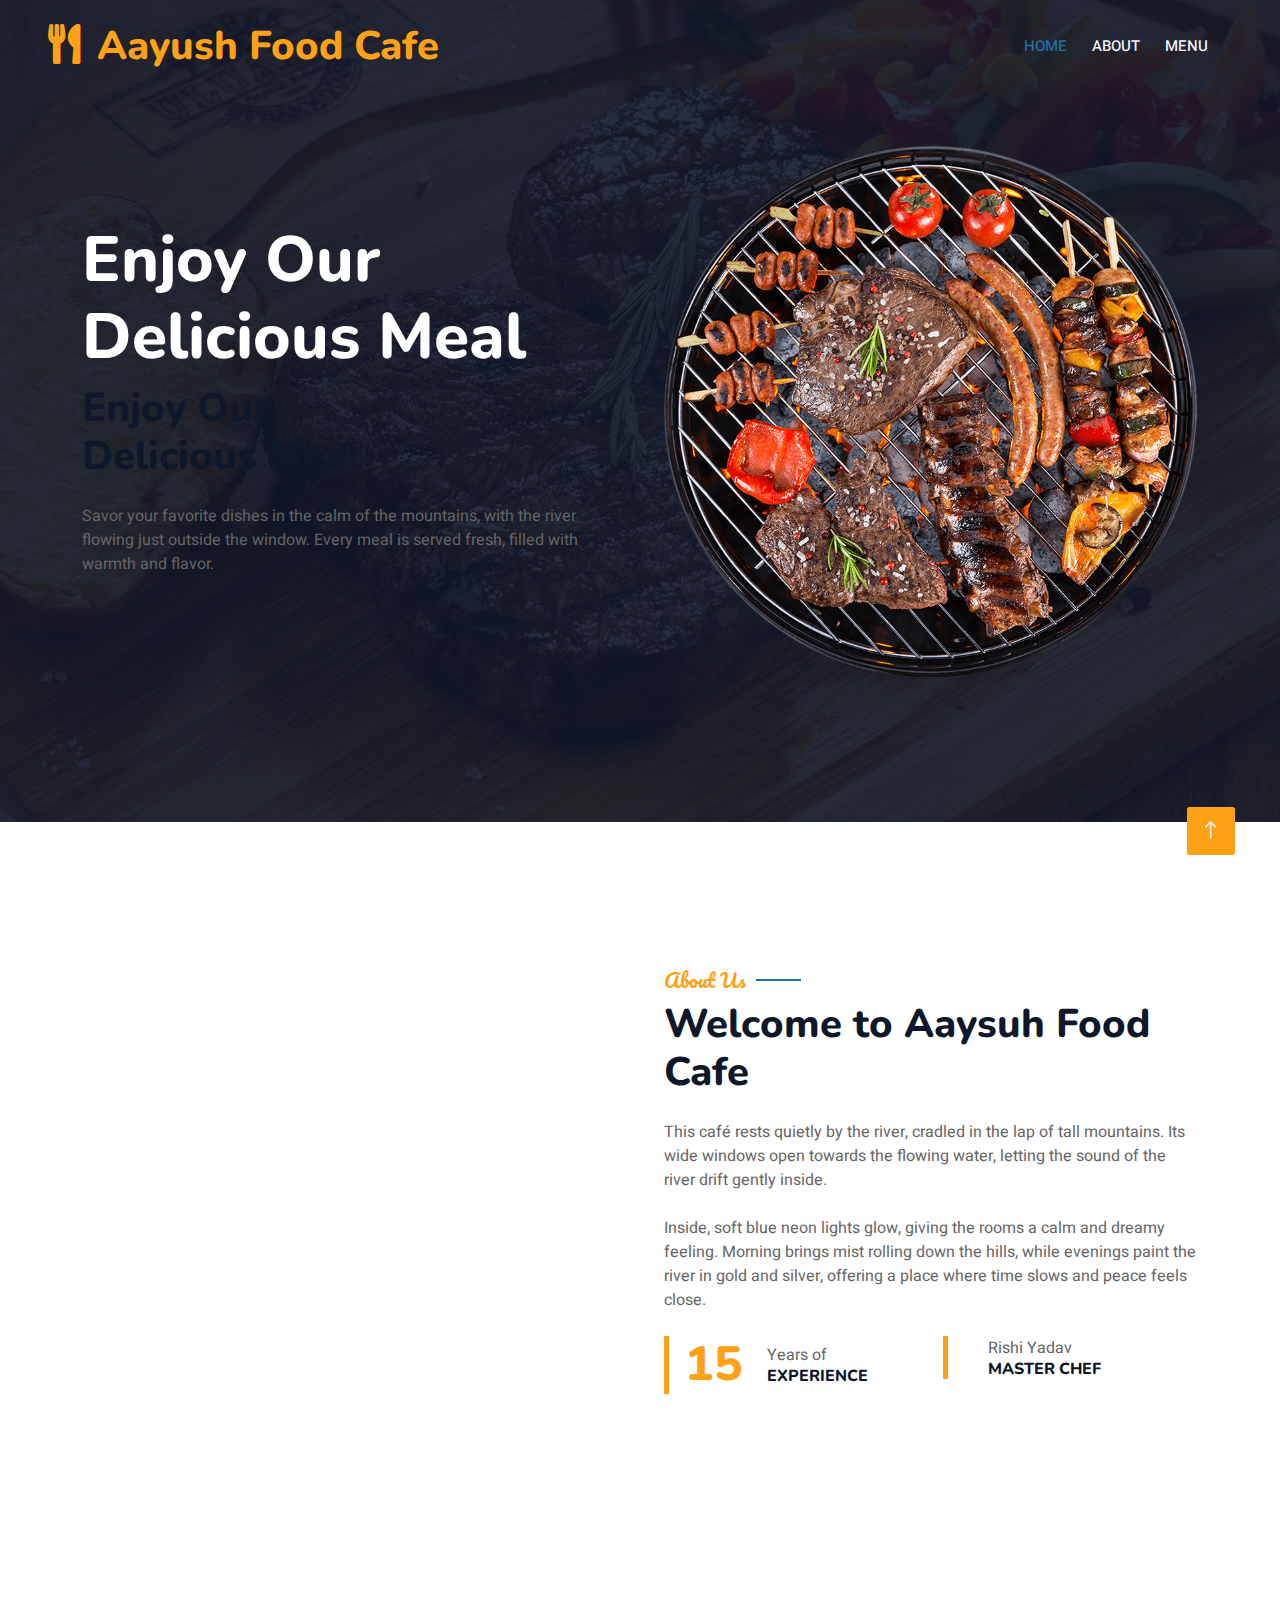
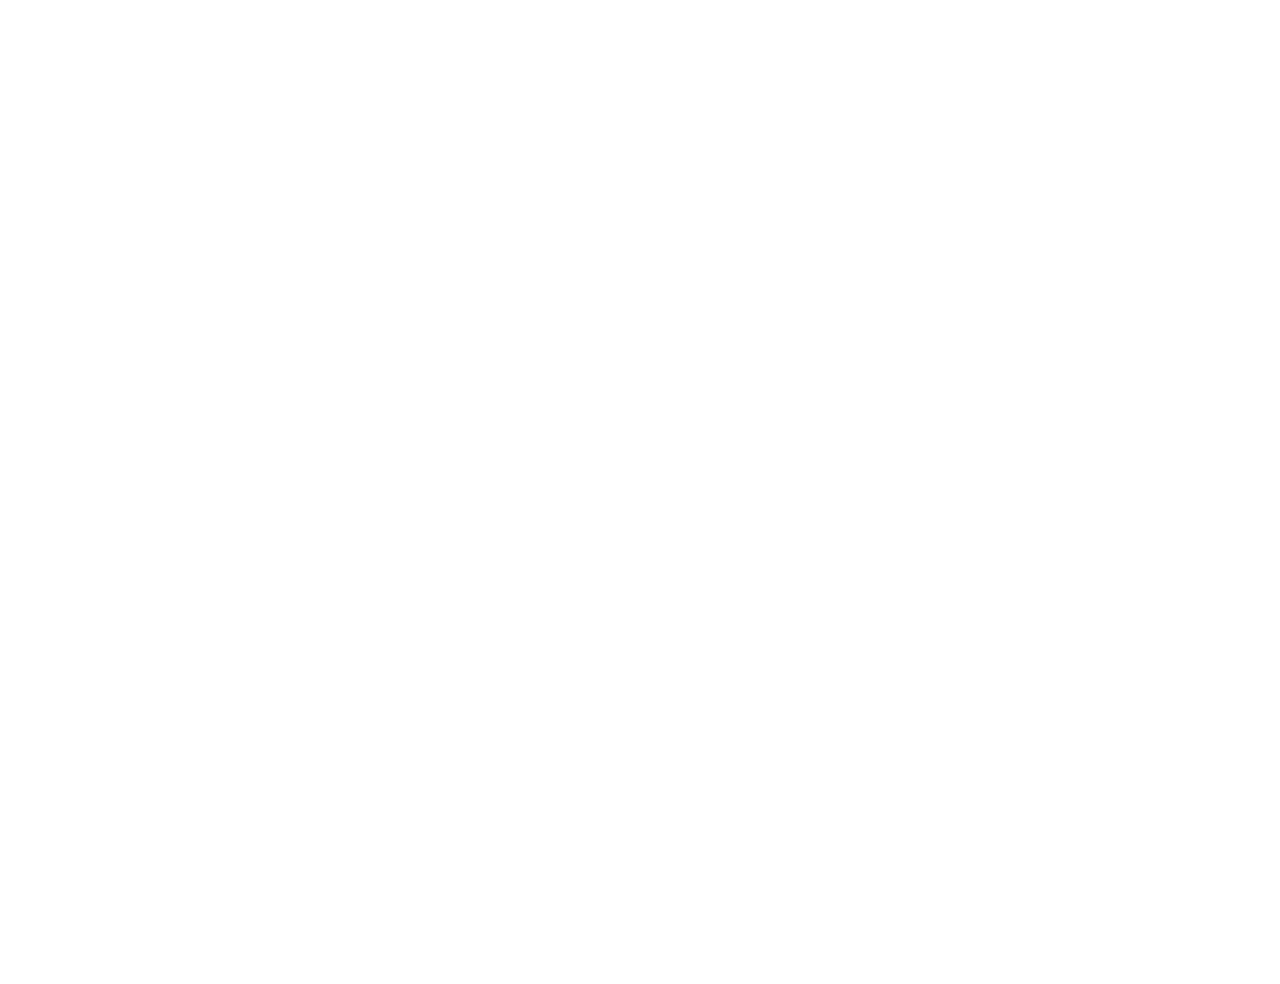
<file: index.html>
<!DOCTYPE html>
<html lang="en">

<head>
    <meta charset="utf-8">
    <title>Restoran - Bootstrap Restaurant Template</title>
    <meta content="width=device-width, initial-scale=1.0" name="viewport">
    <meta content="" name="keywords">
    <meta content="" name="description">

    <!-- Favicon -->
    <link href="img/favicon.ico" rel="icon">

    <!-- Google Web Fonts -->
    <link rel="preconnect" href="https://fonts.googleapis.com">
    <link rel="preconnect" href="https://fonts.gstatic.com" crossorigin>
    <link href="https://fonts.googleapis.com/css2?family=Heebo:wght@400;500;600&family=Nunito:wght@600;700;800&family=Pacifico&display=swap" rel="stylesheet">

    <!-- Icon Font Stylesheet -->
    <link href="https://cdnjs.cloudflare.com/ajax/libs/font-awesome/5.10.0/css/all.min.css" rel="stylesheet">
    <link href="https://cdn.jsdelivr.net/npm/bootstrap-icons@1.4.1/font/bootstrap-icons.css" rel="stylesheet">

    <!-- Libraries Stylesheet -->
    <link href="lib/animate/animate.min.css" rel="stylesheet">
    <link href="lib/owlcarousel/assets/owl.carousel.min.css" rel="stylesheet">
    <link href="lib/tempusdominus/css/tempusdominus-bootstrap-4.min.css" rel="stylesheet" />

    <!-- Customized Bootstrap Stylesheet -->
    <link href="css/bootstrap.min.css" rel="stylesheet">

    <!-- Template Stylesheet -->
    <link href="css/style.css" rel="stylesheet">
</head>

<body>
    <div class="container-xxl bg-white p-0">
        <!-- Spinner Start -->
        <div id="spinner" class="show bg-white position-fixed translate-middle w-100 vh-100 top-50 start-50 d-flex align-items-center justify-content-center">
            <div class="spinner-border text-primary" style="width: 3rem; height: 3rem;" role="status">
                <span class="sr-only">Loading...</span>
            </div>
        </div>
        <!-- Spinner End -->


        <!-- Navbar & Hero Start -->
        <div class="container-xxl position-relative p-0">
            <nav class="navbar navbar-expand-lg navbar-dark bg-dark px-4 px-lg-5 py-3 py-lg-0">
                <a href="" class="navbar-brand p-0">
                    <h1 class="text-primary m-0"><i class="fa fa-utensils me-3"></i>Aayush Food Cafe</h1>
                    <!-- <img src="img/logo.png" alt="Logo"> -->
                </a>
                <button class="navbar-toggler" type="button" data-bs-toggle="collapse" data-bs-target="#navbarCollapse">
                    <span class="fa fa-bars"></span>
                </button>
                <div class="collapse navbar-collapse" id="navbarCollapse">
                    <div class="navbar-nav ms-auto py-0 pe-4">
                        <a href="index.html" class="nav-item nav-link active">Home</a>
                        <a href="about.html" class="nav-item nav-link">About</a>
                        <a href="menu.html" class="nav-item nav-link">Menu</a>
                    </div>
                </div>
            </nav>

            <div class="container-xxl py-5 bg-dark hero-header mb-5">
                <div class="container my-5 py-5">
                    <div class="row align-items-center g-5">
                        <div class="col-lg-6 text-center text-lg-start">
                            <h1 class="display-3 text-white animated slideInLeft">Enjoy Our<br>Delicious Meal</h1>
                            <h1 class="mb-4">Enjoy Our<br>Delicious Meal</h1>
                            <p class="mb-4">Savor your favorite dishes in the calm of the mountains, with the river flowing just outside the window. Every meal is served fresh, filled with warmth and flavor.</p>
                       </div>
                        <div class="col-lg-6 text-center text-lg-end overflow-hidden">
                            <img class="img-fluid" src="img/hero.png" alt="">
                        </div>
                    </div>
                </div>
            </div>
        </div>
        <!-- Navbar & Hero End -->




        <!-- About Start -->
        <div class="container-xxl py-5">
            <div class="container">
                <div class="row g-5 align-items-center">
                    <div class="col-lg-6">
                        <div class="row g-3">
                            <div class="col-6 text-start">
                                <img class="img-fluid rounded w-100 wow zoomIn" data-wow-delay="0.1s" src="image/7.png">
                            </div>
                            <div class="col-6 text-start">
                                <img class="img-fluid rounded w-75 wow zoomIn" data-wow-delay="0.3s" src="image/6.png" style="margin-top: 25%;">
                            </div>
                            <div class="col-6 text-end">
                                <img class="img-fluid rounded w-75 wow zoomIn" data-wow-delay="0.5s" src="image/3.png">
                            </div>
                            <div class="col-6 text-end">
                                <img class="img-fluid rounded w-100 wow zoomIn" data-wow-delay="0.7s" src="image/4.png">
                            </div>
                        </div>
                    </div>
                    <div class="col-lg-6">
                        <h5 class="section-title ff-secondary text-start text-primary fw-normal">About Us</h5>
                        <h1 class="mb-4">Welcome to </i>Aaysuh Food Cafe</h1>
                        <p class="mb-4">This café rests quietly by the river, cradled in the lap of tall mountains. Its wide windows open towards the flowing water, letting the sound of the river drift gently inside.</p>
                        <p class="mb-4">Inside, soft blue neon lights glow, giving the rooms a calm and dreamy feeling. Morning brings mist rolling down the hills, while evenings paint the river in gold and silver, offering a place where time slows and peace feels close.</p>
                        <div class="row g-4 mb-4">
                            <div class="col-sm-6">
                                <div class="d-flex align-items-center border-start border-5 border-primary px-3">
                                    <h1 class="flex-shrink-0 display-5 text-primary mb-0" data-toggle="counter-up">15</h1>
                                    <div class="ps-4">
                                        <p class="mb-0">Years of</p>
                                        <h6 class="text-uppercase mb-0">Experience</h6>
                                    </div>
                                </div>
                            </div>
                            <div class="col-sm-6">
                                <div class="d-flex align-items-center border-start border-5 border-primary px-3">
                                    <div class="ps-4">
                                        <p class="mb-0">Rishi Yadav</p>
                                        <h6 class="text-uppercase mb-0">Master Chef</h6>
                                    </div>
                                </div>
                            </div>
                        </div>
                    </div>
                </div>
            </div>
        </div>
        <!-- About End -->


        <!-- Menu Start -->
        <div class="container-xxl py-5">
            <div class="container">
                <div class="text-center wow fadeInUp" data-wow-delay="0.1s">
                    <h5 class="section-title ff-secondary text-center text-primary fw-normal">Food Menu</h5>
                    <h1 class="mb-5">Most Popular Items</h1>
                </div>
                <div class="tab-class text-center wow fadeInUp" data-wow-delay="0.1s">
                    <ul class="nav nav-pills d-inline-flex justify-content-center border-bottom mb-5">
                        <li class="nav-item">
                            <a class="d-flex align-items-center text-start mx-3 ms-0 pb-3 active" data-bs-toggle="pill" href="#tab-1">
                                <i class="fa fa-sun fa-2x text-primary"></i>
                                <div class="ps-3">
                                    <small class="text-body">Light meals, quick snacks, and beverages</small>
                                    <h6 class="mt-n1 mb-0">Breakfast</h6>
                                </div>
                            </a>
                        </li>
                        <li class="nav-item">
                            <a class="d-flex align-items-center text-start mx-3 pb-3" data-bs-toggle="pill" href="#tab-2">
                                <i class="fa fa-hamburger fa-2x text-primary"></i>
                                <div class="ps-3">
                                    <small class="text-body">Main meals, more filling</small>
                                    <h6 class="mt-n1 mb-0">Lunch</h6>
                                </div>
                            </a>
                        </li>
                        <li class="nav-item">
                            <a class="d-flex align-items-center text-start mx-3 me-0 pb-3" data-bs-toggle="pill" href="#tab-3">
                                <i class="fa fa-moon fa-2x text-primary"></i>
                                <div class="ps-3">
                                    <small class="text-body">Full meals, tandoor/Chinese</small>
                                    <h6 class="mt-n1 mb-0">Dinner</h6>
                                </div>
                            </a>
                        </li>
                    </ul>
                    <div class="tab-content">
                        <div id="tab-1" class="tab-pane fade show p-0 active">
                            <div class="row g-4">
                                <div class="col-lg-6">
                                    <div class="d-flex flex-column text-start p-3 border rounded h-100">
                                        <h5 class="d-flex justify-content-between border-bottom pb-2">
                                            <span>Veg Momos</span>
                                            <span class="text-primary">₹120 / ₹60</span>
                                        </h5>
                                        <h5 class="d-flex justify-content-between border-bottom pb-2">
                                            <span>French Fry</span>
                                            <span class="text-primary">₹120</span>
                                        </h5>
                                        <h5 class="d-flex justify-content-between border-bottom pb-2">
                                            <span>Masala Tea</span>
                                            <span class="text-primary">₹20</span>
                                        </h5>
                                        <h5 class="d-flex justify-content-between border-bottom pb-2">
                                            <span>Mango Shake</span>
                                            <span class="text-primary">₹70</span>
                                        </h5>
                                    </div>
                                </div>
                                <div class="col-lg-6">
                                    <div class="d-flex flex-column text-start p-3 border rounded h-100">
                                        <h5 class="d-flex justify-content-between border-bottom pb-2">
                                            <span>Lemon Soda</span>
                                            <span class="text-primary">₹30</span>
                                        </h5>
                                        <h5 class="d-flex justify-content-between border-bottom pb-2">
                                            <span>Veg Spring Roll</span>
                                            <span class="text-primary">₹120</span>
                                        </h5>
                                    </div>
                                </div>
                            </div>
                        </div>
                        <div id="tab-2" class="tab-pane fade show p-0">
                            <div class="row g-4">
                                <div class="col-lg-6">
                                    <div class="d-flex flex-column text-start p-3 border rounded h-100">
                                        <h5 class="d-flex justify-content-between border-bottom pb-2">
                                            <span>Paneer Butter Masala</span>
                                            <span class="text-primary">₹300</span>
                                        </h5>
                                        <h5 class="d-flex justify-content-between border-bottom pb-2">
                                            <span>Butter Chicken</span>
                                            <span class="text-primary">₹440</span>
                                        </h5>
                                        <h5 class="d-flex justify-content-between border-bottom pb-2">
                                            <span>Chicken Biryani</span>
                                            <span class="text-primary">₹360</span>
                                        </h5>
                                        <h5 class="d-flex justify-content-between border-bottom pb-2">
                                            <span>Veg Biryani</span>
                                            <span class="text-primary">₹300</span>
                                        </h5>
                                    </div>
                                </div>
                                <div class="col-lg-6">
                                    <div class="d-flex flex-column text-start p-3 border rounded h-100">
                                        <h5 class="d-flex justify-content-between border-bottom pb-2">
                                            <span>Dal Makhani</span>
                                            <span class="text-primary">₹250</span>
                                        </h5>
                                        <h5 class="d-flex justify-content-between border-bottom pb-2">
                                            <span>Mix Veg</span>
                                            <span class="text-primary">₹200</span>
                                        </h5>
                                    </div>
                                </div>
                            </div>
                        </div>
                        <div id="tab-3" class="tab-pane fade show p-0">
                            <div class="row g-4">
                                <div class="col-lg-6">
                                    <div class="d-flex flex-column text-start p-3 border rounded h-100">
                                        <h5 class="d-flex justify-content-between border-bottom pb-2">
                                            <span>Chicken Tikka</span>
                                            <span class="text-primary">₹320</span>
                                        </h5>
                                        <h5 class="d-flex justify-content-between border-bottom pb-2">
                                            <span>Tandoori Chicken</span>
                                            <span class="text-primary">₹400</span>
                                        </h5>
                                        <h5 class="d-flex justify-content-between border-bottom pb-2">
                                            <span>Veg Pizza</span>
                                            <span class="text-primary">₹250 / ₹150</span>
                                        </h5>
                                        <h5 class="d-flex justify-content-between border-bottom pb-2">
                                            <span>Paneer Tikka</span>
                                            <span class="text-primary">₹230</span>
                                        </h5>
                                    </div>
                                </div>
                                <div class="col-lg-6">
                                    <div class="d-flex flex-column text-start p-3 border rounded h-100">
                                        <h5 class="d-flex justify-content-between border-bottom pb-2">
                                            <span>Chicken Momos</span>
                                            <span class="text-primary">₹140 / ₹70</span>
                                        </h5>
                                        <h5 class="d-flex justify-content-between border-bottom pb-2">
                                            <span>Veg Noodles</span>
                                            <span class="text-primary">₹120 / ₹60</span>
                                        </h5>
                                        <h5 class="d-flex justify-content-between border-bottom pb-2">
                                            <span>Chilly Chicken</span>
                                            <span class="text-primary">₹250</span>
                                        </h5>
                                        <h5 class="d-flex justify-content-between border-bottom pb-2">
                                            <span>Paneer Pizza</span>
                                            <span class="text-primary">₹300 / ₹200</span>
                                        </h5>
                                    </div>
                                </div>
                            </div>
                        </div>
                    </div>
                </div>
            </div>
        </div>
        <!-- Menu End -->



        

        <!-- Footer Start -->
        <div class="container-fluid bg-dark text-light footer pt-5 mt-5 wow fadeIn" data-wow-delay="0.1s">
            <div class="container py-5">
                <div class="row g-5">
                    <div class="col-lg-3 col-md-6">

                    </div>
                    <div class="col-lg-3 col-md-6">
                        <h4 class="section-title ff-secondary text-start text-primary fw-normal mb-4">Contact</h4>
                        <p class="mb-2"><i class="fa fa-map-marker-alt me-3"></i>Aayush Food Cafe, Post Office Kamand BO, Mandi, Himachal Pradesh, India, Pin Code: 175005</p>
                        <p class="mb-2"><i class="fa fa-phone-alt me-3"></i>+91 78767 18835</p>
                        <p class="mb-2"><i class="fab fa-instagram me-3"></i><a href="https://www.instagram.com/aayush_food_cafe_01/?igsh=MXh0ODFtbHM3djMzMw%3D%3D" target="_blank" style="color:inherit;text-decoration:none;">Instagram</a></p>
                        <div class="d-flex pt-2">
                            <!-- Only Instagram link shown -->
                        </div>
                    </div>
                    <div class="col-lg-3 col-md-6">
                        <h4 class="section-title ff-secondary text-start text-primary fw-normal mb-4">Opening</h4>
                        <h5 class="text-light fw-normal">Monday - Sunday</h5>
                        <p>09AM - 12PM</p>
                    </div>
                    <div class="col-lg-3 col-md-6">
                       
                    </div>
                </div>
            </div>
            <div class="container">
                <div class="copyright">
                    <div class="row">
                        <div class="col-md-6 text-center text-md-start mb-3 mb-md-0">
                            &copy; <a class="border-bottom" href="#">Your Site Name</a>, All Right Reserved. 
							
							<!--/*** This template is free as long as you keep the footer author’s credit link/attribution link/backlink. If you'd like to use the template without the footer author’s credit link/attribution link/backlink, you can purchase the Credit Removal License from "https://htmlcodex.com/credit-removal". Thank you for your support. ***/-->
							Designed By <a class="border-bottom" href="https://htmlcodex.com">HTML Codex</a><br><br>
                            Distributed By <a class="border-bottom" href="https://themewagon.com" target="_blank">ThemeWagon</a>
                        </div>
                        <div class="col-md-6 text-center text-md-end">

                        </div>
                    </div>
                </div>
            </div>
        </div>
        <!-- Footer End -->


        <!-- Back to Top -->
        <a href="#" class="btn btn-lg btn-primary btn-lg-square back-to-top"><i class="bi bi-arrow-up"></i></a>
    </div>

    <!-- JavaScript Libraries -->
    <script src="https://code.jquery.com/jquery-3.4.1.min.js"></script>
    <script src="https://cdn.jsdelivr.net/npm/bootstrap@5.0.0/dist/js/bootstrap.bundle.min.js"></script>
    <script src="lib/wow/wow.min.js"></script>
    <script src="lib/easing/easing.min.js"></script>
    <script src="lib/waypoints/waypoints.min.js"></script>
    <script src="lib/counterup/counterup.min.js"></script>
    <script src="lib/owlcarousel/owl.carousel.min.js"></script>
    <script src="lib/tempusdominus/js/moment.min.js"></script>
    <script src="lib/tempusdominus/js/moment-timezone.min.js"></script>
    <script src="lib/tempusdominus/js/tempusdominus-bootstrap-4.min.js"></script>

    <!-- Template Javascript -->
    <script src="js/main.js"></script>
</body>

</html>
</file>
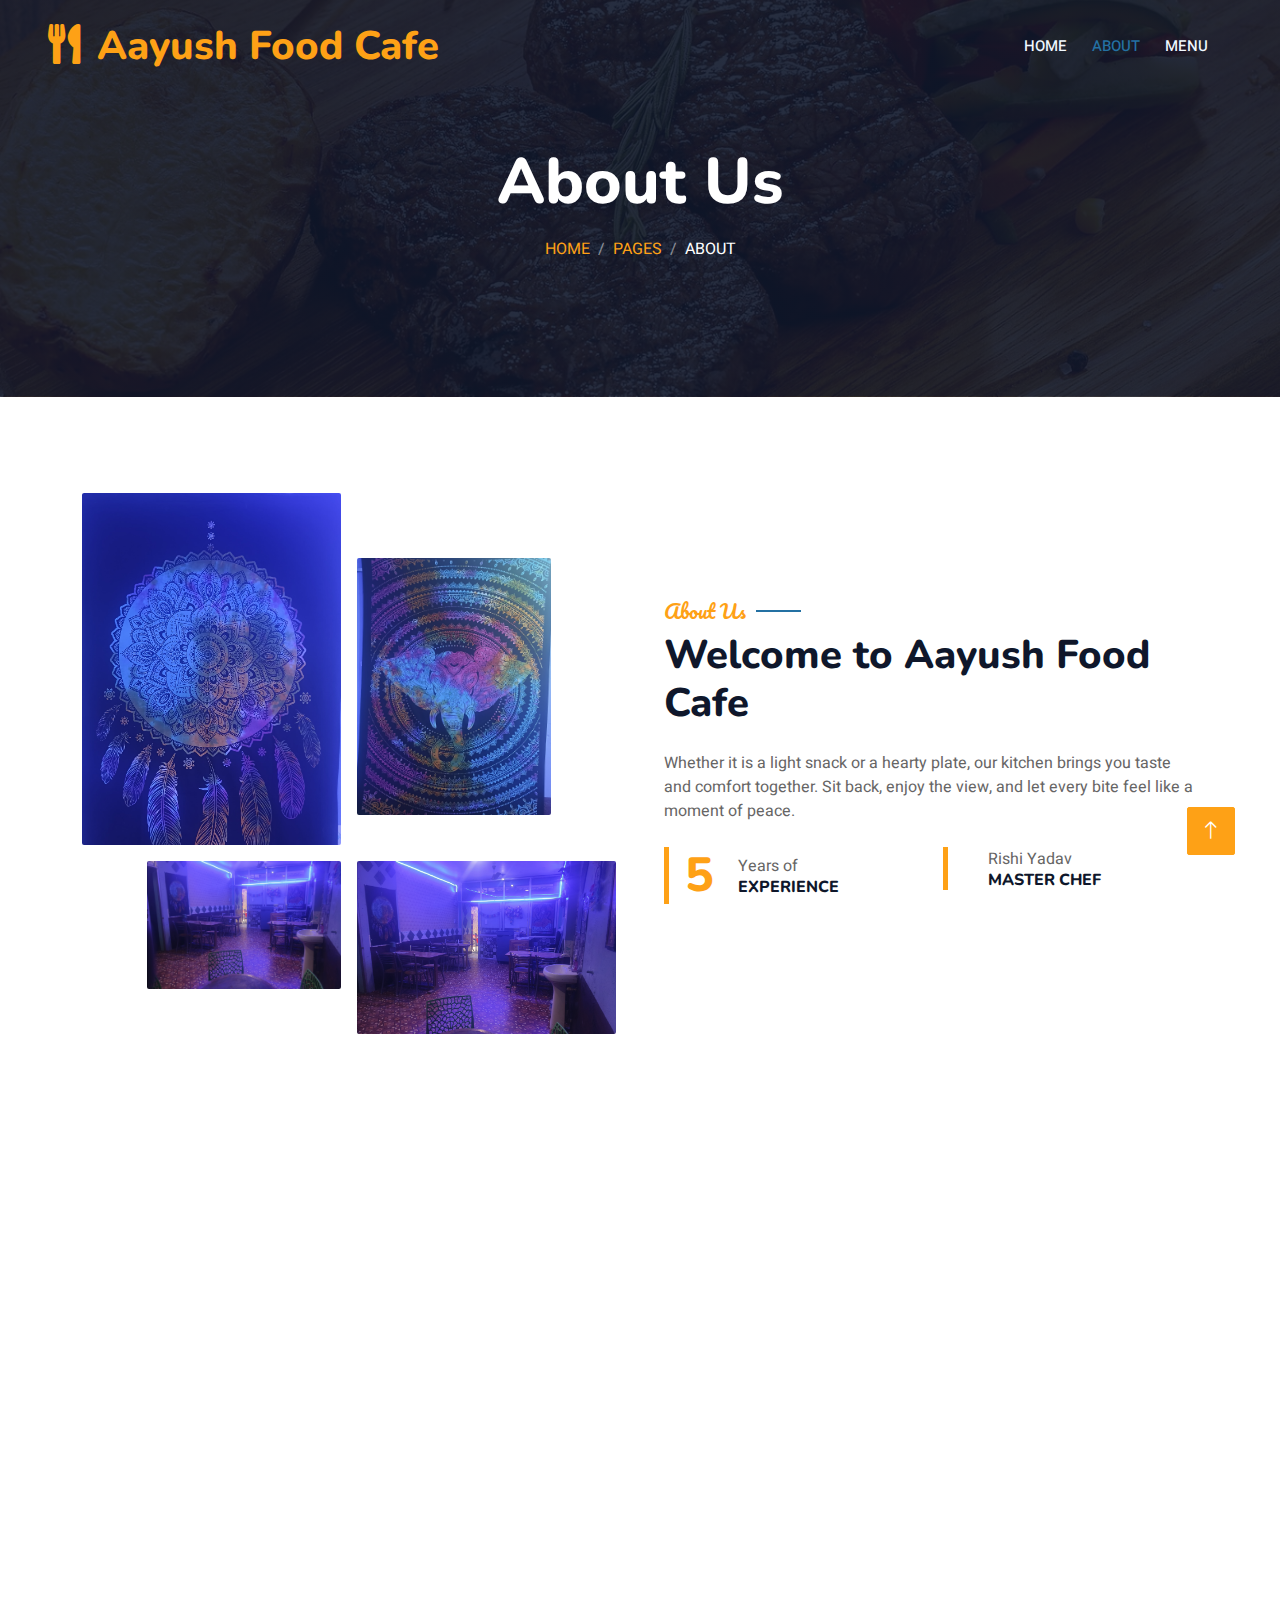
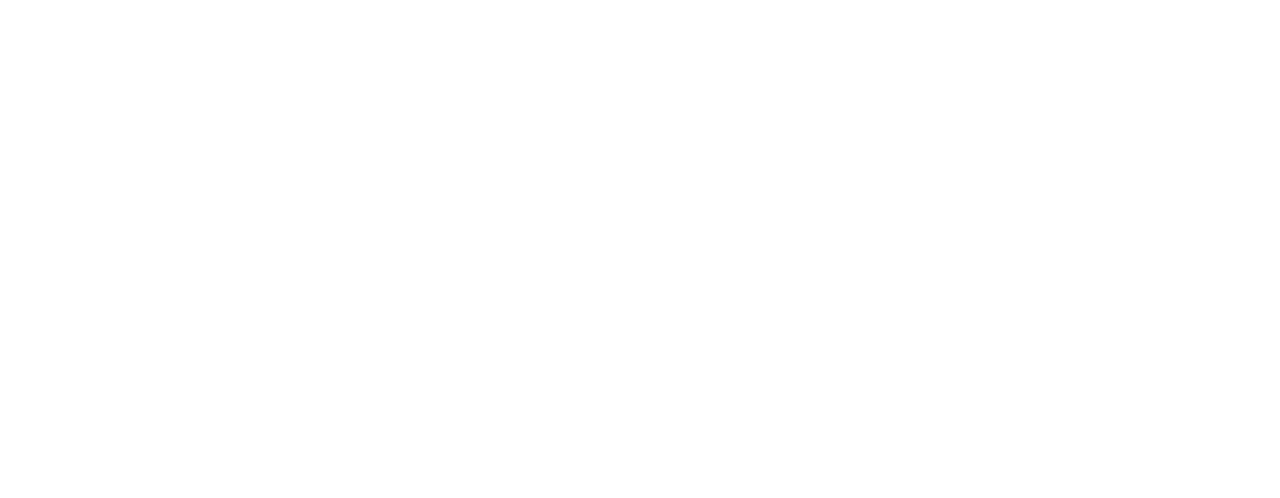
<file: about.html>
<!DOCTYPE html>
<html lang="en">

<head>
    <meta charset="utf-8">
    <title>Restoran - Bootstrap Restaurant Template</title>
    <meta content="width=device-width, initial-scale=1.0" name="viewport">
    <meta content="" name="keywords">
    <meta content="" name="description">

    <!-- Favicon -->
    <link href="img/favicon.ico" rel="icon">

    <!-- Google Web Fonts -->
    <link rel="preconnect" href="https://fonts.googleapis.com">
    <link rel="preconnect" href="https://fonts.gstatic.com" crossorigin>
    <link href="https://fonts.googleapis.com/css2?family=Heebo:wght@400;500;600&family=Nunito:wght@600;700;800&family=Pacifico&display=swap" rel="stylesheet">

    <!-- Icon Font Stylesheet -->
    <link href="https://cdnjs.cloudflare.com/ajax/libs/font-awesome/5.10.0/css/all.min.css" rel="stylesheet">
    <link href="https://cdn.jsdelivr.net/npm/bootstrap-icons@1.4.1/font/bootstrap-icons.css" rel="stylesheet">

    <!-- Libraries Stylesheet -->
    <link href="lib/animate/animate.min.css" rel="stylesheet">
    <link href="lib/owlcarousel/assets/owl.carousel.min.css" rel="stylesheet">
    <link href="lib/tempusdominus/css/tempusdominus-bootstrap-4.min.css" rel="stylesheet" />

    <!-- Customized Bootstrap Stylesheet -->
    <link href="css/bootstrap.min.css" rel="stylesheet">

    <!-- Template Stylesheet -->
    <link href="css/style.css" rel="stylesheet">
</head>

<body>
    <div class="container-xxl bg-white p-0">
        <!-- Spinner Start -->
        <div id="spinner" class="show bg-white position-fixed translate-middle w-100 vh-100 top-50 start-50 d-flex align-items-center justify-content-center">
            <div class="spinner-border text-primary" style="width: 3rem; height: 3rem;" role="status">
                <span class="sr-only">Loading...</span>
            </div>
        </div>
        <!-- Spinner End -->


        <!-- Navbar & Hero Start -->
        <div class="container-xxl position-relative p-0">
            <nav class="navbar navbar-expand-lg navbar-dark bg-dark px-4 px-lg-5 py-3 py-lg-0">
                <a href="" class="navbar-brand p-0">
                    <h1 class="text-primary m-0"><i class="fa fa-utensils me-3"></i>Aayush Food Cafe</h1>
                    <!-- <img src="img/logo.png" alt="Logo"> -->
                </a>
                <button class="navbar-toggler" type="button" data-bs-toggle="collapse" data-bs-target="#navbarCollapse">
                    <span class="fa fa-bars"></span>
                </button>
                <div class="collapse navbar-collapse" id="navbarCollapse">
                    <div class="navbar-nav ms-auto py-0 pe-4">
                        <a href="index.html" class="nav-item nav-link">Home</a>
                        <a href="about.html" class="nav-item nav-link active">About</a>
                        <a href="menu.html" class="nav-item nav-link">Menu</a>
                    </div>

                </div>
            </nav>

            <div class="container-xxl py-5 bg-dark hero-header mb-5">
                <div class="container text-center my-5 pt-5 pb-4">
                    <h1 class="display-3 text-white mb-3 animated slideInDown">About Us</h1>
                    <nav aria-label="breadcrumb">
                        <ol class="breadcrumb justify-content-center text-uppercase">
                            <li class="breadcrumb-item"><a href="#">Home</a></li>
                            <li class="breadcrumb-item"><a href="#">Pages</a></li>
                            <li class="breadcrumb-item text-white active" aria-current="page">About</li>
                        </ol>
                    </nav>
                </div>
            </div>
        </div>
        <!-- Navbar & Hero End -->


        <!-- About Start -->
        <div class="container-xxl py-5">
            <div class="container">
                <div class="row g-5 align-items-center">
                    <div class="col-lg-6">
                        <div class="row g-3">
                            <div class="col-6 text-start">
                                <img class="img-fluid rounded w-100 wow zoomIn" data-wow-delay="0.1s" src="image/1.png">
                            </div>
                            <div class="col-6 text-start">
                                <img class="img-fluid rounded w-75 wow zoomIn" data-wow-delay="0.3s" src="image/5.png" style="margin-top: 25%;">
                            </div>
                            <div class="col-6 text-end">
                                <img class="img-fluid rounded w-75 wow zoomIn" data-wow-delay="0.5s" src="image/2.png">
                            </div>
                            <div class="col-6 text-end">
                                <img class="img-fluid rounded w-100 wow zoomIn" data-wow-delay="0.7s" src="image/7.png">
                            </div>
                        </div>
                    </div>
                    <div class="col-lg-6">
                        <h5 class="section-title ff-secondary text-start text-primary fw-normal">About Us</h5>
                        <h1 class="mb-4">Welcome to Aayush Food Cafe</h1>
                        <p class="mb-4">Whether it is a light snack or a hearty plate, our kitchen brings you taste and comfort together. Sit back, enjoy the view, and let every bite feel like a moment of peace.</p>
                        <div class="row g-4 mb-4">
                            <div class="col-sm-6">
                                <div class="d-flex align-items-center border-start border-5 border-primary px-3">
                                    <h1 class="flex-shrink-0 display-5 text-primary mb-0" data-toggle="counter-up">15</h1>
                                    <div class="ps-4">
                                        <p class="mb-0">Years of</p>
                                        <h6 class="text-uppercase mb-0">Experience</h6>
                                    </div>
                                </div>
                            </div>
                            <div class="col-sm-6">
                                <div class="d-flex align-items-center border-start border-5 border-primary px-3">
                                    <div class="ps-4">
                                        <p class="mb-0">Rishi Yadav</p>
                                        <h6 class="text-uppercase mb-0">Master Chef</h6>
                                    </div>
                                </div>
                            </div>
                        </div>
                    </div>
                </div>
            </div>
        </div>
        <!-- About End -->


        <!-- Team Start -->
        <div class="container-xxl pt-5 pb-3">
            <div class="container">
                <div class="text-center wow fadeInUp" data-wow-delay="0.1s">
                    <h5 class="section-title ff-secondary text-center text-primary fw-normal">Team Members</h5>
                </div>
                <div class="row g-4">
                    <div class="row g-4 justify-content-center">
                        <div class="col-lg-3 col-md-6 wow fadeInUp" data-wow-delay="0.3s">
                        <div class="team-item text-center rounded overflow-hidden">
                            <div class="rounded-circle overflow-hidden m-4">
                                <img class="img-fluid" src="img/chefimg.jpg" alt="">
                            </div>
                            <h5 class="mb-0">Rishi Yadav</h5>
                            <small>Master Chef</small>
                            <div class="d-flex justify-content-center mt-3">
                                <a class="btn btn-square btn-primary mx-1" href="https://www.instagram.com/_rishi_yadav001/"><i class="fab fa-instagram"></i></a>
                            </div>
                        </div>
                    </div>
                    <div class="col-lg-3 col-md-6 wow fadeInUp" data-wow-delay="0.5s">
                        <div class="team-item text-center rounded overflow-hidden">
                            <div class="rounded-circle overflow-hidden m-4">
                                <img class="img-fluid" src="img/owner.png" alt="">
                            </div>
                            <h5 class="mb-0">Shabu Thakur</h5>
                            <small>Owner</small>
                            <div class="d-flex justify-content-center mt-3">
                                <a class="btn btn-square btn-primary mx-1" href="https://www.instagram.com/shabu_thakur_307/"><i class="fab fa-instagram"></i></a>
                            </div>
                        </div>
                    </div>
                </div>
            </div>
        </div>
        <!-- Team End -->
        

        <!-- Footer Start -->
        <div class="container-fluid bg-dark text-light footer pt-5 mt-5 wow fadeIn" data-wow-delay="0.1s">
            <div class="container py-5">
                <div class="row g-5">
                    <div class="col-lg-3 col-md-6">
                    </div>
                    <div class="col-lg-3 col-md-6">
                        <h4 class="section-title ff-secondary text-start text-primary fw-normal mb-4">Contact</h4>
                        <p class="mb-2"><i class="fa fa-map-marker-alt me-3"></i>Aayush Food Cafe, Post Office Kamand BO, Mandi, Himachal Pradesh, India, Pin Code: 175005</p>
                        <p class="mb-2"><i class="fa fa-phone-alt me-3"></i>+91 78767 18835</p>
                        <p class="mb-2"><i class="fab fa-instagram me-3"></i><a href="https://www.instagram.com/aayush_food_cafe_01/?igsh=MXh0ODFtbHM3djMzMw%3D%3D" target="_blank" style="color:inherit;text-decoration:none;">Instagram</a></p>
                        <div class="d-flex pt-2">
                            <!-- Only Instagram link shown -->
                        </div>
                    </div>
                    <div class="col-lg-3 col-md-6">
                        <h4 class="section-title ff-secondary text-start text-primary fw-normal mb-4">Opening</h4>
                        <h5 class="text-light fw-normal">Monday - Sunday</h5>
                        <p>09AM - 12PM</p>
                    </div>
                    <div class="col-lg-3 col-md-6">
                    </div>
                </div>
            </div>
            <div class="container">
                <div class="copyright">
                    <div class="row">
                        <div class="col-md-6 text-center text-md-start mb-3 mb-md-0">
                            &copy; <a class="border-bottom" href="#">Your Site Name</a>, All Right Reserved. 
							
							<!--/*** This template is free as long as you keep the footer author’s credit link/attribution link/backlink. If you'd like to use the template without the footer author’s credit link/attribution link/backlink, you can purchase the Credit Removal License from "https://htmlcodex.com/credit-removal". Thank you for your support. ***/-->
							Designed By <a class="border-bottom" href="https://htmlcodex.com">HTML Codex</a><br><br>
                            Distributed By <a class="border-bottom" href="https://themewagon.com" target="_blank">ThemeWagon</a>
                        </div>
                        <div class="col-md-6 text-center text-md-end">
                        </div>
                    </div>
                </div>
            </div>
        </div>
        <!-- Footer End -->


        <!-- Back to Top -->
        <a href="#" class="btn btn-lg btn-primary btn-lg-square back-to-top"><i class="bi bi-arrow-up"></i></a>
    </div>

    <!-- JavaScript Libraries -->
    <script src="https://code.jquery.com/jquery-3.4.1.min.js"></script>
    <script src="https://cdn.jsdelivr.net/npm/bootstrap@5.0.0/dist/js/bootstrap.bundle.min.js"></script>
    <script src="lib/wow/wow.min.js"></script>
    <script src="lib/easing/easing.min.js"></script>
    <script src="lib/waypoints/waypoints.min.js"></script>
    <script src="lib/counterup/counterup.min.js"></script>
    <script src="lib/owlcarousel/owl.carousel.min.js"></script>
    <script src="lib/tempusdominus/js/moment.min.js"></script>
    <script src="lib/tempusdominus/js/moment-timezone.min.js"></script>
    <script src="lib/tempusdominus/js/tempusdominus-bootstrap-4.min.js"></script>

    <!-- Template Javascript -->
    <script src="js/main.js"></script>
</body>

</html>
</file>
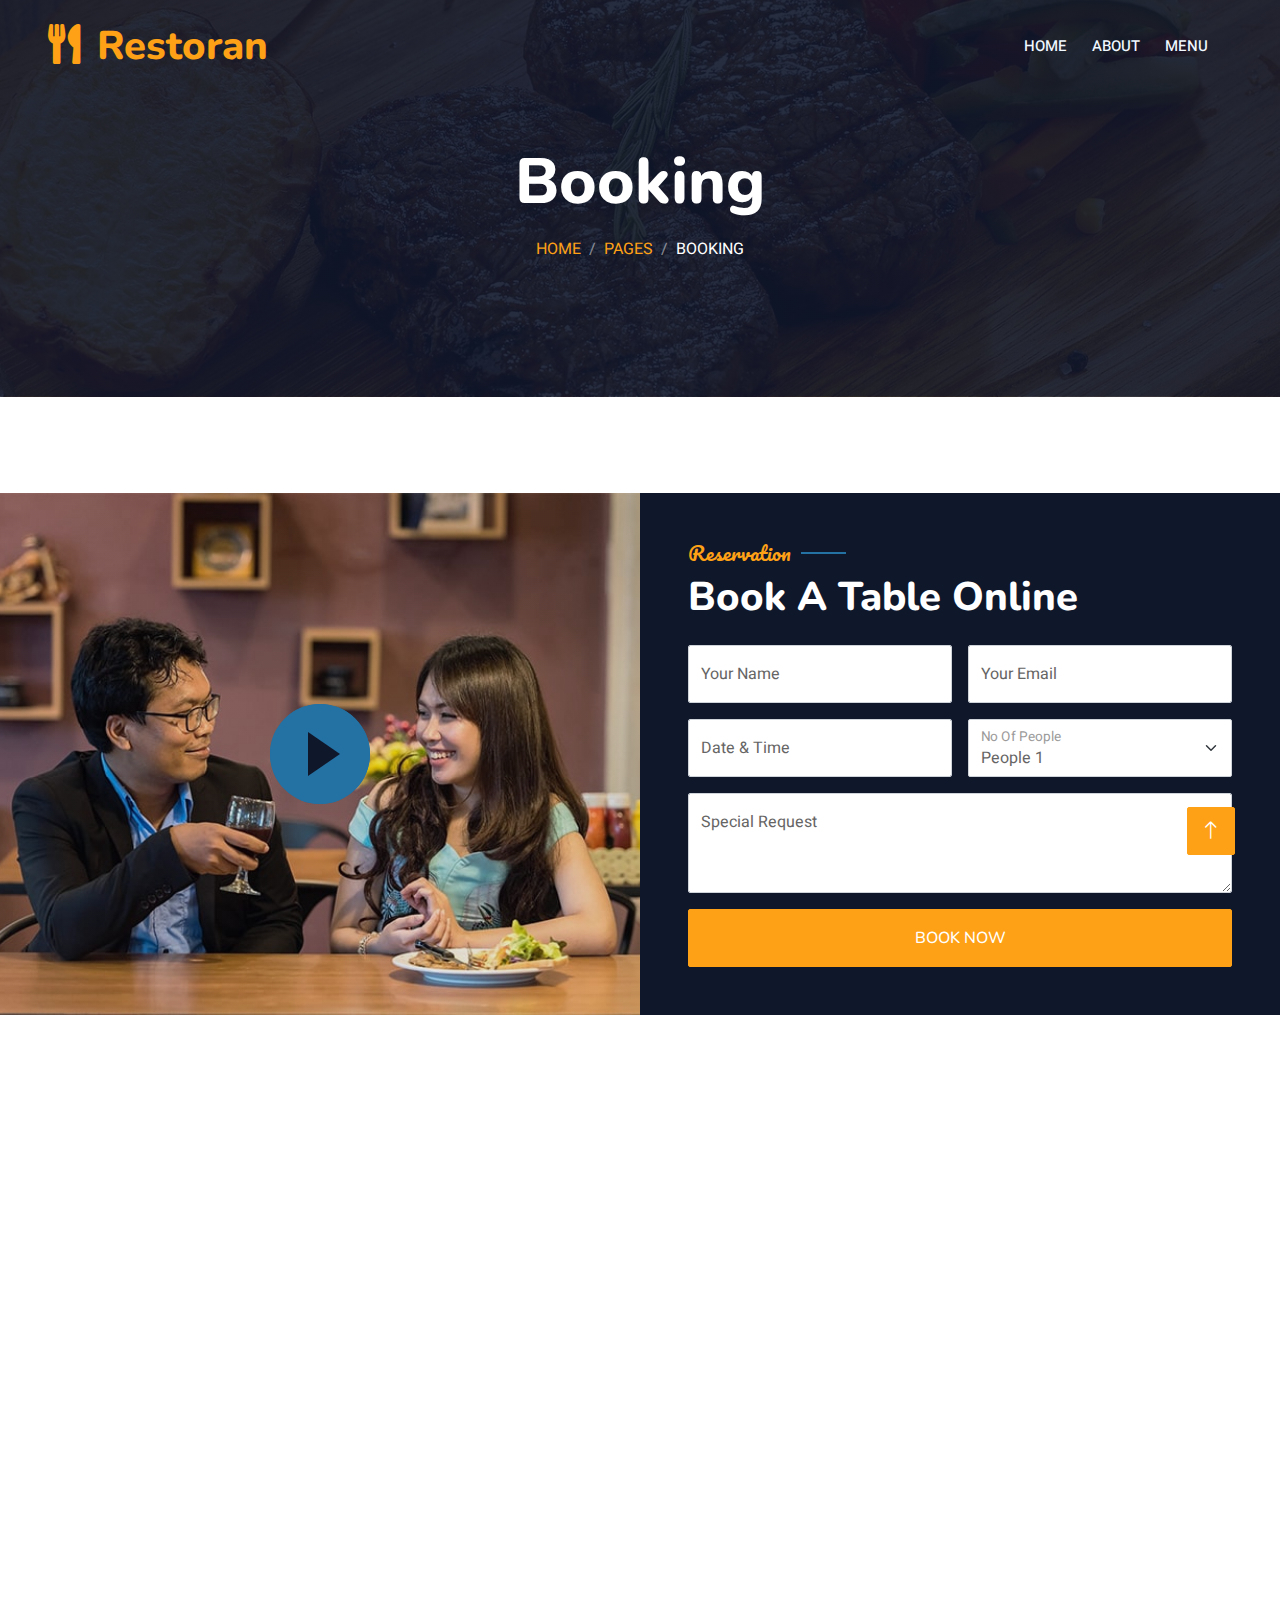
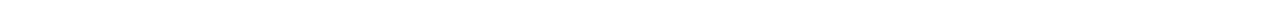
<file: booking.html>
<!DOCTYPE html>
<html lang="en">

<head>
    <meta charset="utf-8">
    <title>Restoran - Bootstrap Restaurant Template</title>
    <meta content="width=device-width, initial-scale=1.0" name="viewport">
    <meta content="" name="keywords">
    <meta content="" name="description">

    <!-- Favicon -->
    <link href="img/favicon.ico" rel="icon">

    <!-- Google Web Fonts -->
    <link rel="preconnect" href="https://fonts.googleapis.com">
    <link rel="preconnect" href="https://fonts.gstatic.com" crossorigin>
    <link href="https://fonts.googleapis.com/css2?family=Heebo:wght@400;500;600&family=Nunito:wght@600;700;800&family=Pacifico&display=swap" rel="stylesheet">

    <!-- Icon Font Stylesheet -->
    <link href="https://cdnjs.cloudflare.com/ajax/libs/font-awesome/5.10.0/css/all.min.css" rel="stylesheet">
    <link href="https://cdn.jsdelivr.net/npm/bootstrap-icons@1.4.1/font/bootstrap-icons.css" rel="stylesheet">

    <!-- Libraries Stylesheet -->
    <link href="lib/animate/animate.min.css" rel="stylesheet">
    <link href="lib/owlcarousel/assets/owl.carousel.min.css" rel="stylesheet">
    <link href="lib/tempusdominus/css/tempusdominus-bootstrap-4.min.css" rel="stylesheet" />

    <!-- Customized Bootstrap Stylesheet -->
    <link href="css/bootstrap.min.css" rel="stylesheet">

    <!-- Template Stylesheet -->
    <link href="css/style.css" rel="stylesheet">
</head>

<body>
    <div class="container-xxl bg-white p-0">
        <!-- Spinner Start -->
        <div id="spinner" class="show bg-white position-fixed translate-middle w-100 vh-100 top-50 start-50 d-flex align-items-center justify-content-center">
            <div class="spinner-border text-primary" style="width: 3rem; height: 3rem;" role="status">
                <span class="sr-only">Loading...</span>
            </div>
        </div>
        <!-- Spinner End -->


        <!-- Navbar & Hero Start -->
        <div class="container-xxl position-relative p-0">
            <nav class="navbar navbar-expand-lg navbar-dark bg-dark px-4 px-lg-5 py-3 py-lg-0">
                <a href="" class="navbar-brand p-0">
                    <h1 class="text-primary m-0"><i class="fa fa-utensils me-3"></i>Restoran</h1>
                    <!-- <img src="img/logo.png" alt="Logo"> -->
                </a>
                <button class="navbar-toggler" type="button" data-bs-toggle="collapse" data-bs-target="#navbarCollapse">
                    <span class="fa fa-bars"></span>
                </button>
                <div class="collapse navbar-collapse" id="navbarCollapse">
                    <div class="navbar-nav ms-auto py-0 pe-4">
                        <a href="index.html" class="nav-item nav-link">Home</a>
                        <a href="about.html" class="nav-item nav-link">About</a>
                        <a href="menu.html" class="nav-item nav-link">Menu</a>
                    </div>

                </div>
            </nav>

            <div class="container-xxl py-5 bg-dark hero-header mb-5">
                <div class="container text-center my-5 pt-5 pb-4">
                    <h1 class="display-3 text-white mb-3 animated slideInDown">Booking</h1>
                    <nav aria-label="breadcrumb">
                        <ol class="breadcrumb justify-content-center text-uppercase">
                            <li class="breadcrumb-item"><a href="#">Home</a></li>
                            <li class="breadcrumb-item"><a href="#">Pages</a></li>
                            <li class="breadcrumb-item text-white active" aria-current="page">Booking</li>
                        </ol>
                    </nav>
                </div>
            </div>
        </div>
        <!-- Navbar & Hero End -->


        <!-- Reservation Start -->
        <div class="container-xxl py-5 px-0 wow fadeInUp" data-wow-delay="0.1s">
            <div class="row g-0">
                <div class="col-md-6">
                    <div class="video">
                        <button type="button" class="btn-play" data-bs-toggle="modal" data-src="https://www.youtube.com/embed/DWRcNpR6Kdc" data-bs-target="#videoModal">
                            <span></span>
                        </button>
                    </div>
                </div>
                <div class="col-md-6 bg-dark d-flex align-items-center">
                    <div class="p-5 wow fadeInUp" data-wow-delay="0.2s">
                        <h5 class="section-title ff-secondary text-start text-primary fw-normal">Reservation</h5>
                        <h1 class="text-white mb-4">Book A Table Online</h1>
                        <form>
                            <div class="row g-3">
                                <div class="col-md-6">
                                    <div class="form-floating">
                                        <input type="text" class="form-control" id="name" placeholder="Your Name">
                                        <label for="name">Your Name</label>
                                    </div>
                                </div>
                                <div class="col-md-6">
                                    <div class="form-floating">
                                        <input type="email" class="form-control" id="email" placeholder="Your Email">
                                        <label for="email">Your Email</label>
                                    </div>
                                </div>
                                <div class="col-md-6">
                                    <div class="form-floating date" id="date3" data-target-input="nearest">
                                        <input type="text" class="form-control datetimepicker-input" id="datetime" placeholder="Date & Time" data-target="#date3" data-toggle="datetimepicker" />
                                        <label for="datetime">Date & Time</label>
                                    </div>
                                </div>
                                <div class="col-md-6">
                                    <div class="form-floating">
                                        <select class="form-select" id="select1">
                                          <option value="1">People 1</option>
                                          <option value="2">People 2</option>
                                          <option value="3">People 3</option>
                                        </select>
                                        <label for="select1">No Of People</label>
                                      </div>
                                </div>
                                <div class="col-12">
                                    <div class="form-floating">
                                        <textarea class="form-control" placeholder="Special Request" id="message" style="height: 100px"></textarea>
                                        <label for="message">Special Request</label>
                                    </div>
                                </div>
                                <div class="col-12">
                                    <button class="btn btn-primary w-100 py-3" type="submit">Book Now</button>
                                </div>
                            </div>
                        </form>
                    </div>
                </div>
            </div>
        </div>

        <div class="modal fade" id="videoModal" tabindex="-1" aria-labelledby="exampleModalLabel" aria-hidden="true">
            <div class="modal-dialog">
                <div class="modal-content rounded-0">
                    <div class="modal-header">
                        <h5 class="modal-title" id="exampleModalLabel">Youtube Video</h5>
                        <button type="button" class="btn-close" data-bs-dismiss="modal" aria-label="Close"></button>
                    </div>
                    <div class="modal-body">
                        <!-- 16:9 aspect ratio -->
                        <div class="ratio ratio-16x9">
                            <iframe class="embed-responsive-item" src="" id="video" allowfullscreen allowscriptaccess="always"
                                allow="autoplay"></iframe>
                        </div>
                    </div>
                </div>
            </div>
        </div>
        <!-- Reservation Start -->
        

        <!-- Footer Start -->
        <div class="container-fluid bg-dark text-light footer pt-5 mt-5 wow fadeIn" data-wow-delay="0.1s">
            <div class="container py-5">
                <div class="row g-5">
                    <div class="col-lg-3 col-md-6">
                        <h4 class="section-title ff-secondary text-start text-primary fw-normal mb-4">Company</h4>
                        <a class="btn btn-link" href="">About Us</a>
                        <a class="btn btn-link" href="">Contact Us</a>
                        <a class="btn btn-link" href="">Reservation</a>
                        <a class="btn btn-link" href="">Privacy Policy</a>
                        <a class="btn btn-link" href="">Terms & Condition</a>
                    </div>
                    <div class="col-lg-3 col-md-6">
                        <h4 class="section-title ff-secondary text-start text-primary fw-normal mb-4">Contact</h4>
                        <p class="mb-2"><i class="fa fa-map-marker-alt me-3"></i>Aayush Food Cafe, Post Office Kamand BO, Mandi, Himachal Pradesh, India, Pin Code: 175005</p>
                        <p class="mb-2"><i class="fa fa-phone-alt me-3"></i>+91 78767 18835</p>
                        <p class="mb-2"><i class="fab fa-instagram me-3"></i><a href="https://www.instagram.com/aayush_food_cafe_01/?igsh=MXh0ODFtbHM3djMzMw%3D%3D" target="_blank" style="color:inherit;text-decoration:none;">Instagram</a></p>
                        <div class="d-flex pt-2">
                            <!-- Only Instagram link shown -->
                        </div>
                    </div>
                    <div class="col-lg-3 col-md-6">
                        <h4 class="section-title ff-secondary text-start text-primary fw-normal mb-4">Opening</h4>
                        <h5 class="text-light fw-normal">Monday - Saturday</h5>
                        <p>09AM - 09PM</p>
                        <h5 class="text-light fw-normal">Sunday</h5>
                        <p>10AM - 08PM</p>
                    </div>
                    <div class="col-lg-3 col-md-6">
                        <h4 class="section-title ff-secondary text-start text-primary fw-normal mb-4">Newsletter</h4>
                        <p>Dolor amet sit justo amet elitr clita ipsum elitr est.</p>
                        <div class="position-relative mx-auto" style="max-width: 400px;">
                            <input class="form-control border-primary w-100 py-3 ps-4 pe-5" type="text" placeholder="Your email">
                            <button type="button" class="btn btn-primary py-2 position-absolute top-0 end-0 mt-2 me-2">SignUp</button>
                        </div>
                    </div>
                </div>
            </div>
            <div class="container">
                <div class="copyright">
                    <div class="row">
                        <div class="col-md-6 text-center text-md-start mb-3 mb-md-0">
                            &copy; <a class="border-bottom" href="#">Your Site Name</a>, All Right Reserved. 
							
							<!--/*** This template is free as long as you keep the footer author’s credit link/attribution link/backlink. If you'd like to use the template without the footer author’s credit link/attribution link/backlink, you can purchase the Credit Removal License from "https://htmlcodex.com/credit-removal". Thank you for your support. ***/-->
							Designed By <a class="border-bottom" href="https://htmlcodex.com">HTML Codex</a><br><br>
                            Distributed By <a class="border-bottom" href="https://themewagon.com" target="_blank">ThemeWagon</a>
                        </div>
                        <div class="col-md-6 text-center text-md-end">
                            <div class="footer-menu">
                                <a href="">Home</a>
                                <a href="">Cookies</a>
                                <a href="">Help</a>
                                <a href="">FQAs</a>
                            </div>
                        </div>
                    </div>
                </div>
            </div>
        </div>
        <!-- Footer End -->


        <!-- Back to Top -->
        <a href="#" class="btn btn-lg btn-primary btn-lg-square back-to-top"><i class="bi bi-arrow-up"></i></a>
    </div>

    <!-- JavaScript Libraries -->
    <script src="https://code.jquery.com/jquery-3.4.1.min.js"></script>
    <script src="https://cdn.jsdelivr.net/npm/bootstrap@5.0.0/dist/js/bootstrap.bundle.min.js"></script>
    <script src="lib/wow/wow.min.js"></script>
    <script src="lib/easing/easing.min.js"></script>
    <script src="lib/waypoints/waypoints.min.js"></script>
    <script src="lib/counterup/counterup.min.js"></script>
    <script src="lib/owlcarousel/owl.carousel.min.js"></script>
    <script src="lib/tempusdominus/js/moment.min.js"></script>
    <script src="lib/tempusdominus/js/moment-timezone.min.js"></script>
    <script src="lib/tempusdominus/js/tempusdominus-bootstrap-4.min.js"></script>

    <!-- Template Javascript -->
    <script src="js/main.js"></script>
</body>

</html>
</file>
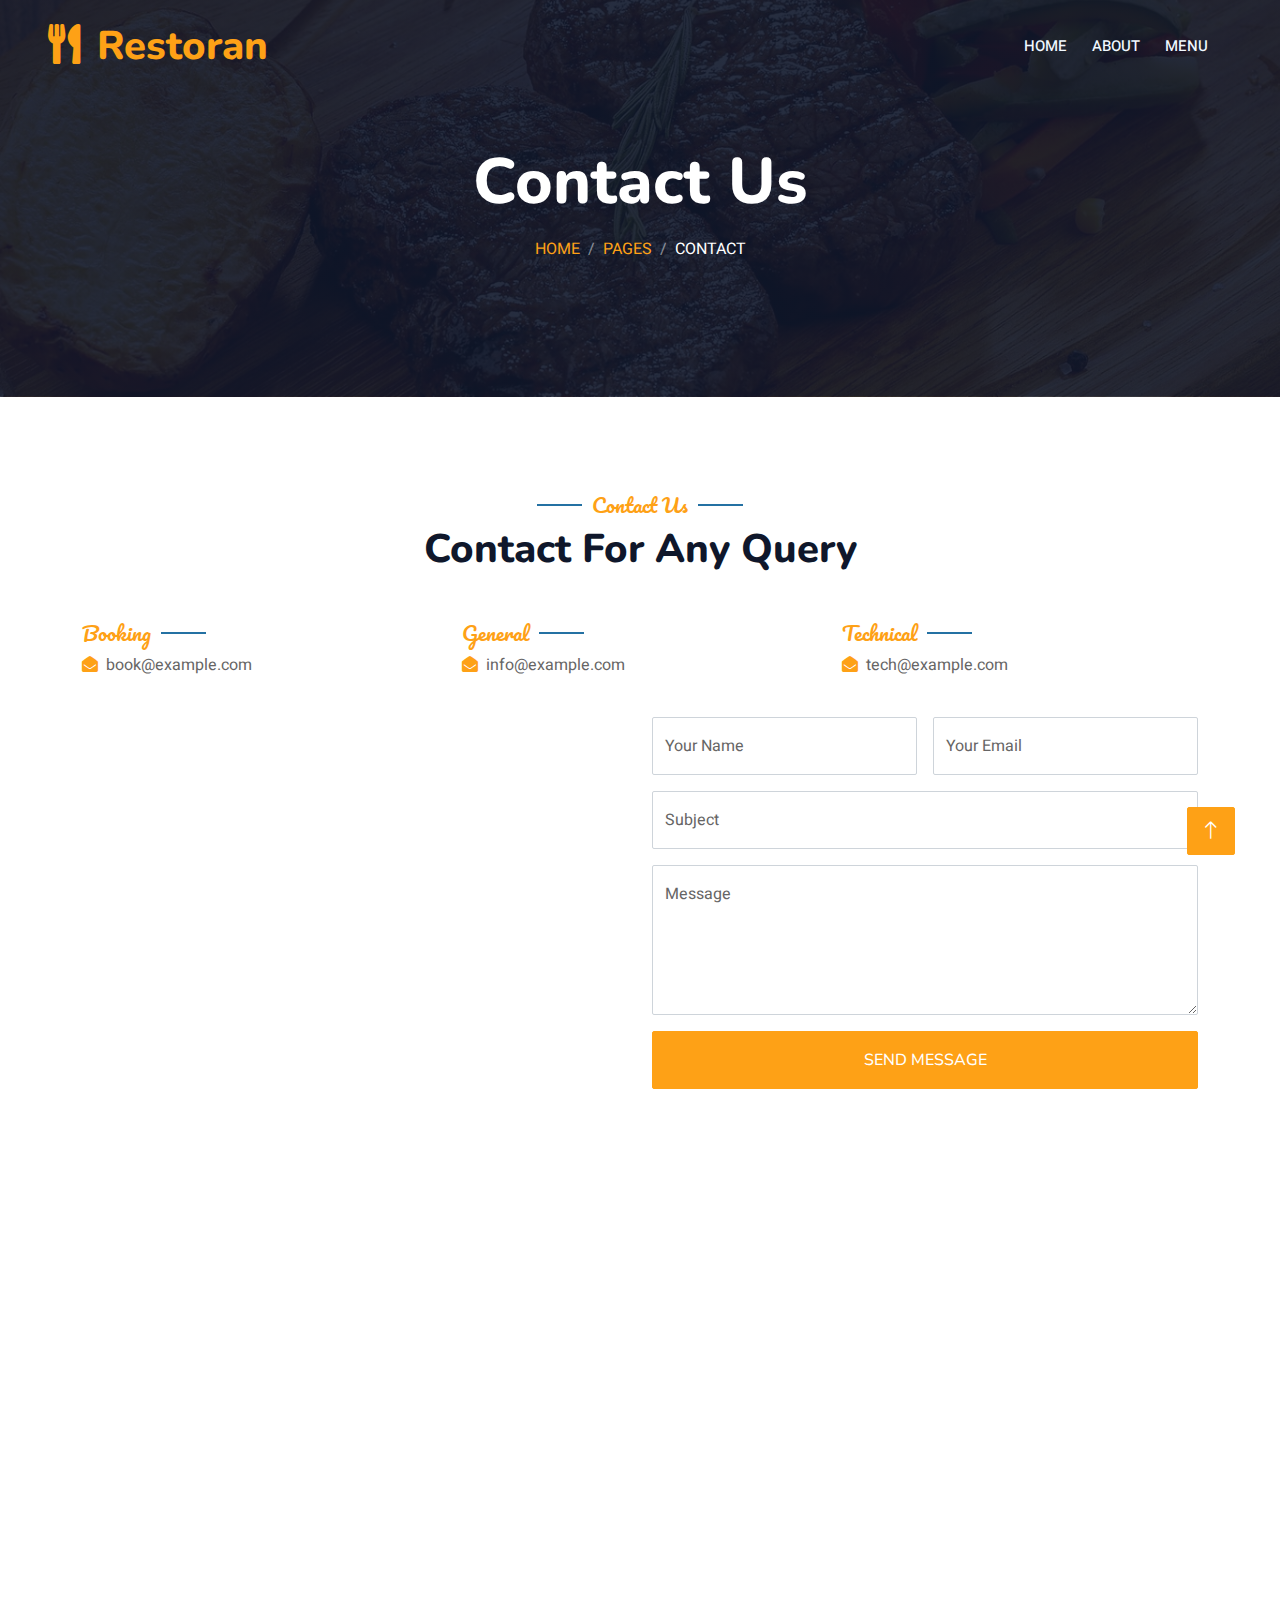
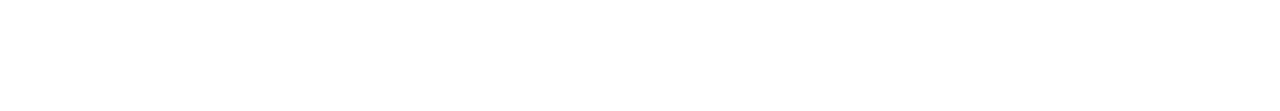
<file: contact.html>
<!DOCTYPE html>
<html lang="en">

<head>
    <meta charset="utf-8">
    <title>Restoran - Bootstrap Restaurant Template</title>
    <meta content="width=device-width, initial-scale=1.0" name="viewport">
    <meta content="" name="keywords">
    <meta content="" name="description">

    <!-- Favicon -->
    <link href="img/favicon.ico" rel="icon">

    <!-- Google Web Fonts -->
    <link rel="preconnect" href="https://fonts.googleapis.com">
    <link rel="preconnect" href="https://fonts.gstatic.com" crossorigin>
    <link href="https://fonts.googleapis.com/css2?family=Heebo:wght@400;500;600&family=Nunito:wght@600;700;800&family=Pacifico&display=swap" rel="stylesheet">

    <!-- Icon Font Stylesheet -->
    <link href="https://cdnjs.cloudflare.com/ajax/libs/font-awesome/5.10.0/css/all.min.css" rel="stylesheet">
    <link href="https://cdn.jsdelivr.net/npm/bootstrap-icons@1.4.1/font/bootstrap-icons.css" rel="stylesheet">

    <!-- Libraries Stylesheet -->
    <link href="lib/animate/animate.min.css" rel="stylesheet">
    <link href="lib/owlcarousel/assets/owl.carousel.min.css" rel="stylesheet">
    <link href="lib/tempusdominus/css/tempusdominus-bootstrap-4.min.css" rel="stylesheet" />

    <!-- Customized Bootstrap Stylesheet -->
    <link href="css/bootstrap.min.css" rel="stylesheet">

    <!-- Template Stylesheet -->
    <link href="css/style.css" rel="stylesheet">
</head>

<body>
    <div class="container-xxl bg-white p-0">
        <!-- Spinner Start -->
        <div id="spinner" class="show bg-white position-fixed translate-middle w-100 vh-100 top-50 start-50 d-flex align-items-center justify-content-center">
            <div class="spinner-border text-primary" style="width: 3rem; height: 3rem;" role="status">
                <span class="sr-only">Loading...</span>
            </div>
        </div>
        <!-- Spinner End -->


        <!-- Navbar & Hero Start -->
        <div class="container-xxl position-relative p-0">
            <nav class="navbar navbar-expand-lg navbar-dark bg-dark px-4 px-lg-5 py-3 py-lg-0">
                <a href="" class="navbar-brand p-0">
                    <h1 class="text-primary m-0"><i class="fa fa-utensils me-3"></i>Restoran</h1>
                    <!-- <img src="img/logo.png" alt="Logo"> -->
                </a>
                <button class="navbar-toggler" type="button" data-bs-toggle="collapse" data-bs-target="#navbarCollapse">
                    <span class="fa fa-bars"></span>
                </button>
                <div class="collapse navbar-collapse" id="navbarCollapse">
                    <div class="navbar-nav ms-auto py-0 pe-4">
                        <a href="index.html" class="nav-item nav-link">Home</a>
                        <a href="about.html" class="nav-item nav-link">About</a>
                        <a href="menu.html" class="nav-item nav-link">Menu</a>
                    </div>

                </div>
            </nav>

            <div class="container-xxl py-5 bg-dark hero-header mb-5">
                <div class="container text-center my-5 pt-5 pb-4">
                    <h1 class="display-3 text-white mb-3 animated slideInDown">Contact Us</h1>
                    <nav aria-label="breadcrumb">
                        <ol class="breadcrumb justify-content-center text-uppercase">
                            <li class="breadcrumb-item"><a href="#">Home</a></li>
                            <li class="breadcrumb-item"><a href="#">Pages</a></li>
                            <li class="breadcrumb-item text-white active" aria-current="page">Contact</li>
                        </ol>
                    </nav>
                </div>
            </div>
        </div>
        <!-- Navbar & Hero End -->


        <!-- Contact Start -->
        <div class="container-xxl py-5">
            <div class="container">
                <div class="text-center wow fadeInUp" data-wow-delay="0.1s">
                    <h5 class="section-title ff-secondary text-center text-primary fw-normal">Contact Us</h5>
                    <h1 class="mb-5">Contact For Any Query</h1>
                </div>
                <div class="row g-4">
                    <div class="col-12">
                        <div class="row gy-4">
                            <div class="col-md-4">
                                <h5 class="section-title ff-secondary fw-normal text-start text-primary">Booking</h5>
                                <p><i class="fa fa-envelope-open text-primary me-2"></i>book@example.com</p>
                            </div>
                            <div class="col-md-4">
                                <h5 class="section-title ff-secondary fw-normal text-start text-primary">General</h5>
                                <p><i class="fa fa-envelope-open text-primary me-2"></i>info@example.com</p>
                            </div>
                            <div class="col-md-4">
                                <h5 class="section-title ff-secondary fw-normal text-start text-primary">Technical</h5>
                                <p><i class="fa fa-envelope-open text-primary me-2"></i>tech@example.com</p>
                            </div>
                        </div>
                    </div>
                    <div class="col-md-6 wow fadeIn" data-wow-delay="0.1s">
                        <iframe class="position-relative rounded w-100 h-100"
                            src="https://www.google.com/maps/embed?pb=!1m18!1m12!1m3!1d3001156.4288297426!2d-78.01371936852176!3d42.72876761954724!2m3!1f0!2f0!3f0!3m2!1i1024!2i768!4f13.1!3m3!1m2!1s0x4ccc4bf0f123a5a9%3A0xddcfc6c1de189567!2sNew%20York%2C%20USA!5e0!3m2!1sen!2sbd!4v1603794290143!5m2!1sen!2sbd"
                            frameborder="0" style="min-height: 350px; border:0;" allowfullscreen="" aria-hidden="false"
                            tabindex="0"></iframe>
                    </div>
                    <div class="col-md-6">
                        <div class="wow fadeInUp" data-wow-delay="0.2s">
                            <form>
                                <div class="row g-3">
                                    <div class="col-md-6">
                                        <div class="form-floating">
                                            <input type="text" class="form-control" id="name" placeholder="Your Name">
                                            <label for="name">Your Name</label>
                                        </div>
                                    </div>
                                    <div class="col-md-6">
                                        <div class="form-floating">
                                            <input type="email" class="form-control" id="email" placeholder="Your Email">
                                            <label for="email">Your Email</label>
                                        </div>
                                    </div>
                                    <div class="col-12">
                                        <div class="form-floating">
                                            <input type="text" class="form-control" id="subject" placeholder="Subject">
                                            <label for="subject">Subject</label>
                                        </div>
                                    </div>
                                    <div class="col-12">
                                        <div class="form-floating">
                                            <textarea class="form-control" placeholder="Leave a message here" id="message" style="height: 150px"></textarea>
                                            <label for="message">Message</label>
                                        </div>
                                    </div>
                                    <div class="col-12">
                                        <button class="btn btn-primary w-100 py-3" type="submit">Send Message</button>
                                    </div>
                                </div>
                            </form>
                        </div>
                    </div>
                </div>
            </div>
        </div>
        <!-- Contact End -->


        <!-- Footer Start -->
        <div class="container-fluid bg-dark text-light footer pt-5 mt-5 wow fadeIn" data-wow-delay="0.1s">
            <div class="container py-5">
                <div class="row g-5">
                    <div class="col-lg-3 col-md-6">
                        <h4 class="section-title ff-secondary text-start text-primary fw-normal mb-4">Company</h4>
                        <a class="btn btn-link" href="">About Us</a>
                        <a class="btn btn-link" href="">Contact Us</a>
                        <a class="btn btn-link" href="">Reservation</a>
                        <a class="btn btn-link" href="">Privacy Policy</a>
                        <a class="btn btn-link" href="">Terms & Condition</a>
                    </div>
                    <div class="col-lg-3 col-md-6">
                        <h4 class="section-title ff-secondary text-start text-primary fw-normal mb-4">Contact</h4>
                        <p class="mb-2"><i class="fa fa-map-marker-alt me-3"></i>Aayush Food Cafe, Post Office Kamand BO, Mandi, Himachal Pradesh, India, Pin Code: 175005</p>
                        <p class="mb-2"><i class="fa fa-phone-alt me-3"></i>+91 78767 18835</p>
                        <p class="mb-2"><i class="fa fa-envelope me-3"></i>info@example.com</p>
                        <div class="d-flex pt-2">
                            <a class="btn btn-outline-light btn-social" href=""><i class="fab fa-twitter"></i></a>
                            <a class="btn btn-outline-light btn-social" href=""><i class="fab fa-facebook-f"></i></a>
                            <a class="btn btn-outline-light btn-social" href=""><i class="fab fa-youtube"></i></a>
                            <a class="btn btn-outline-light btn-social" href=""><i class="fab fa-linkedin-in"></i></a>
                        </div>
                    </div>
                    <div class="col-lg-3 col-md-6">
                        <h4 class="section-title ff-secondary text-start text-primary fw-normal mb-4">Opening</h4>
                        <h5 class="text-light fw-normal">Monday - Saturday</h5>
                        <p>09AM - 09PM</p>
                        <h5 class="text-light fw-normal">Sunday</h5>
                        <p>10AM - 08PM</p>
                    </div>
                    <div class="col-lg-3 col-md-6">
                        <h4 class="section-title ff-secondary text-start text-primary fw-normal mb-4">Newsletter</h4>
                        <p>Dolor amet sit justo amet elitr clita ipsum elitr est.</p>
                        <div class="position-relative mx-auto" style="max-width: 400px;">
                            <input class="form-control border-primary w-100 py-3 ps-4 pe-5" type="text" placeholder="Your email">
                            <button type="button" class="btn btn-primary py-2 position-absolute top-0 end-0 mt-2 me-2">SignUp</button>
                        </div>
                    </div>
                </div>
            </div>
            <div class="container">
                <div class="copyright">
                    <div class="row">
                        <div class="col-md-6 text-center text-md-start mb-3 mb-md-0">
                            &copy; <a class="border-bottom" href="#">Your Site Name</a>, All Right Reserved. 
							
							<!--/*** This template is free as long as you keep the footer author’s credit link/attribution link/backlink. If you'd like to use the template without the footer author’s credit link/attribution link/backlink, you can purchase the Credit Removal License from "https://htmlcodex.com/credit-removal". Thank you for your support. ***/-->
							Designed By <a class="border-bottom" href="https://htmlcodex.com">HTML Codex</a><br><br>
                            Distributed By <a class="border-bottom" href="https://themewagon.com" target="_blank">ThemeWagon</a>
                        </div>
                        <div class="col-md-6 text-center text-md-end">
                            <div class="footer-menu">
                                <a href="">Home</a>
                                <a href="">Cookies</a>
                                <a href="">Help</a>
                                <a href="">FQAs</a>
                            </div>
                        </div>
                    </div>
                </div>
            </div>
        </div>
        <!-- Footer End -->


        <!-- Back to Top -->
        <a href="#" class="btn btn-lg btn-primary btn-lg-square back-to-top"><i class="bi bi-arrow-up"></i></a>
    </div>

    <!-- JavaScript Libraries -->
    <script src="https://code.jquery.com/jquery-3.4.1.min.js"></script>
    <script src="https://cdn.jsdelivr.net/npm/bootstrap@5.0.0/dist/js/bootstrap.bundle.min.js"></script>
    <script src="lib/wow/wow.min.js"></script>
    <script src="lib/easing/easing.min.js"></script>
    <script src="lib/waypoints/waypoints.min.js"></script>
    <script src="lib/counterup/counterup.min.js"></script>
    <script src="lib/owlcarousel/owl.carousel.min.js"></script>
    <script src="lib/tempusdominus/js/moment.min.js"></script>
    <script src="lib/tempusdominus/js/moment-timezone.min.js"></script>
    <script src="lib/tempusdominus/js/tempusdominus-bootstrap-4.min.js"></script>

    <!-- Template Javascript -->
    <script src="js/main.js"></script>
</body>

</html>
</file>
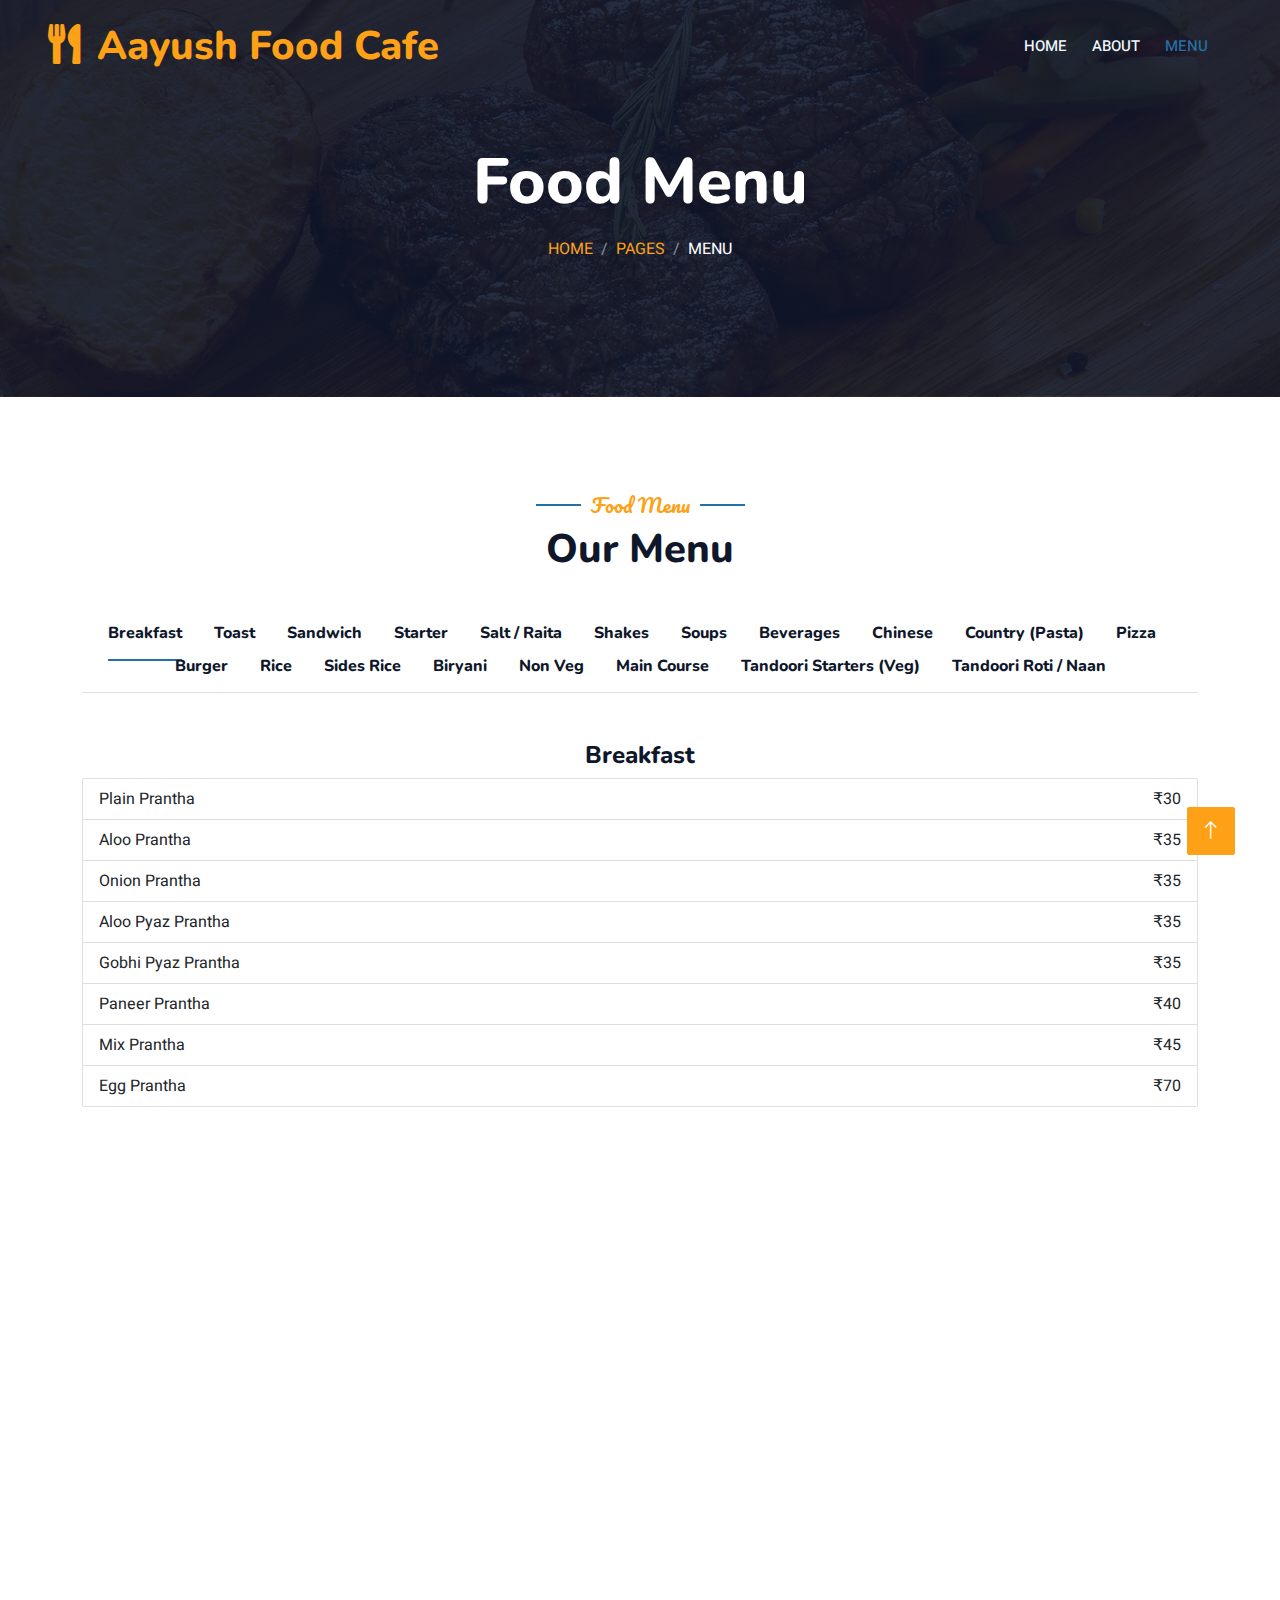
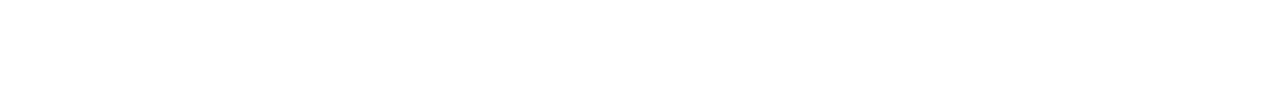
<file: menu.html>
<!DOCTYPE html>
<html lang="en">

<head>
    <meta charset="utf-8">
    <title>Restoran - Bootstrap Restaurant Template</title>
    <meta content="width=device-width, initial-scale=1.0" name="viewport">
    <meta content="" name="keywords">
    <meta content="" name="description">

    <!-- Favicon -->
    <link href="img/favicon.ico" rel="icon">

    <!-- Google Web Fonts -->
    <link rel="preconnect" href="https://fonts.googleapis.com">
    <link rel="preconnect" href="https://fonts.gstatic.com" crossorigin>
    <link href="https://fonts.googleapis.com/css2?family=Heebo:wght@400;500;600&family=Nunito:wght@600;700;800&family=Pacifico&display=swap" rel="stylesheet">

    <!-- Icon Font Stylesheet -->
    <link href="https://cdnjs.cloudflare.com/ajax/libs/font-awesome/5.10.0/css/all.min.css" rel="stylesheet">
    <link href="https://cdn.jsdelivr.net/npm/bootstrap-icons@1.4.1/font/bootstrap-icons.css" rel="stylesheet">

    <!-- Libraries Stylesheet -->
    <link href="lib/animate/animate.min.css" rel="stylesheet">
    <link href="lib/owlcarousel/assets/owl.carousel.min.css" rel="stylesheet">
    <link href="lib/tempusdominus/css/tempusdominus-bootstrap-4.min.css" rel="stylesheet" />

    <!-- Customized Bootstrap Stylesheet -->
    <link href="css/bootstrap.min.css" rel="stylesheet">

    <!-- Template Stylesheet -->
    <link href="css/style.css" rel="stylesheet">
</head>

<body>
    <div class="container-xxl bg-white p-0">
        <!-- Spinner Start -->
        <div id="spinner" class="show bg-white position-fixed translate-middle w-100 vh-100 top-50 start-50 d-flex align-items-center justify-content-center">
            <div class="spinner-border text-primary" style="width: 3rem; height: 3rem;" role="status">
                <span class="sr-only">Loading...</span>
            </div>
        </div>
        <!-- Spinner End -->


        <!-- Navbar & Hero Start -->
        <div class="container-xxl position-relative p-0">
            <nav class="navbar navbar-expand-lg navbar-dark bg-dark px-4 px-lg-5 py-3 py-lg-0">
                <a href="" class="navbar-brand p-0">
                    <h1 class="text-primary m-0"><i class="fa fa-utensils me-3"></i>Aayush Food Cafe</h1>
                </a>
                <button class="navbar-toggler" type="button" data-bs-toggle="collapse" data-bs-target="#navbarCollapse">
                    <span class="fa fa-bars"></span>
                </button>
                <div class="collapse navbar-collapse" id="navbarCollapse">
                    <div class="navbar-nav ms-auto py-0 pe-4">
                        <a href="index.html" class="nav-item nav-link">Home</a>
                        <a href="about.html" class="nav-item nav-link">About</a>
                        <a href="menu.html" class="nav-item nav-link active">Menu</a>
                    </div>
                </div>
            </nav>

            <div class="container-xxl py-5 bg-dark hero-header mb-5">
                <div class="container text-center my-5 pt-5 pb-4">
                    <h1 class="display-3 text-white mb-3 animated slideInDown">Food Menu</h1>
                    <nav aria-label="breadcrumb">
                        <ol class="breadcrumb justify-content-center text-uppercase">
                            <li class="breadcrumb-item"><a href="#">Home</a></li>
                            <li class="breadcrumb-item"><a href="#">Pages</a></li>
                            <li class="breadcrumb-item text-white active" aria-current="page">Menu</li>
                        </ol>
                    </nav>
                </div>
            </div>
        </div>
        <!-- Navbar & Hero End -->


        <!-- Menu Start -->
        <div class="container-xxl py-5">
            <div class="container">
                <div class="text-center wow fadeInUp" data-wow-delay="0.1s">
                    <h5 class="section-title ff-secondary text-center text-primary fw-normal">Food Menu</h5>
                    <h1 class="mb-5">Our Menu</h1>
                </div>
                <div class="tab-class text-center wow fadeInUp" data-wow-delay="0.1s">
                    <!-- 18 category tabs and content -->
                    <ul class="nav nav-pills d-inline-flex justify-content-center border-bottom mb-5">
                        <li class="nav-item"><a class="d-flex align-items-center text-start mx-3 ms-0 pb-3 active" data-bs-toggle="pill" href="#tab-breakfast"><h6 class="mt-n1 mb-0">Breakfast</h6></a></li>
                        <li class="nav-item"><a class="d-flex align-items-center text-start mx-3 pb-3" data-bs-toggle="pill" href="#tab-toast"><h6 class="mt-n1 mb-0">Toast</h6></a></li>
                        <li class="nav-item"><a class="d-flex align-items-center text-start mx-3 pb-3" data-bs-toggle="pill" href="#tab-sandwich"><h6 class="mt-n1 mb-0">Sandwich</h6></a></li>
                        <li class="nav-item"><a class="d-flex align-items-center text-start mx-3 pb-3" data-bs-toggle="pill" href="#tab-starter"><h6 class="mt-n1 mb-0">Starter</h6></a></li>
                        <li class="nav-item"><a class="d-flex align-items-center text-start mx-3 pb-3" data-bs-toggle="pill" href="#tab-saltra"><h6 class="mt-n1 mb-0">Salt / Raita</h6></a></li>
                        <li class="nav-item"><a class="d-flex align-items-center text-start mx-3 pb-3" data-bs-toggle="pill" href="#tab-shake"><h6 class="mt-n1 mb-0">Shakes</h6></a></li>
                        <li class="nav-item"><a class="d-flex align-items-center text-start mx-3 pb-3" data-bs-toggle="pill" href="#tab-soups"><h6 class="mt-n1 mb-0">Soups</h6></a></li>
                        <li class="nav-item"><a class="d-flex align-items-center text-start mx-3 pb-3" data-bs-toggle="pill" href="#tab-beverages"><h6 class="mt-n1 mb-0">Beverages</h6></a></li>
                        <li class="nav-item"><a class="d-flex align-items-center text-start mx-3 pb-3" data-bs-toggle="pill" href="#tab-chinese"><h6 class="mt-n1 mb-0">Chinese</h6></a></li>
                        <li class="nav-item"><a class="d-flex align-items-center text-start mx-3 pb-3" data-bs-toggle="pill" href="#tab-country"><h6 class="mt-n1 mb-0">Country (Pasta)</h6></a></li>
                        <li class="nav-item"><a class="d-flex align-items-center text-start mx-3 pb-3" data-bs-toggle="pill" href="#tab-pizza"><h6 class="mt-n1 mb-0">Pizza</h6></a></li>
                        <li class="nav-item"><a class="d-flex align-items-center text-start mx-3 pb-3" data-bs-toggle="pill" href="#tab-burger"><h6 class="mt-n1 mb-0">Burger</h6></a></li>
                        <li class="nav-item"><a class="d-flex align-items-center text-start mx-3 pb-3" data-bs-toggle="pill" href="#tab-rice"><h6 class="mt-n1 mb-0">Rice</h6></a></li>
                        <li class="nav-item"><a class="d-flex align-items-center text-start mx-3 pb-3" data-bs-toggle="pill" href="#tab-sidesrice"><h6 class="mt-n1 mb-0">Sides Rice</h6></a></li>
                        <li class="nav-item"><a class="d-flex align-items-center text-start mx-3 pb-3" data-bs-toggle="pill" href="#tab-biryani"><h6 class="mt-n1 mb-0">Biryani</h6></a></li>
                        <li class="nav-item"><a class="d-flex align-items-center text-start mx-3 pb-3" data-bs-toggle="pill" href="#tab-nonveg"><h6 class="mt-n1 mb-0">Non Veg</h6></a></li>
                        <li class="nav-item"><a class="d-flex align-items-center text-start mx-3 pb-3" data-bs-toggle="pill" href="#tab-maincourse"><h6 class="mt-n1 mb-0">Main Course</h6></a></li>
                        <li class="nav-item"><a class="d-flex align-items-center text-start mx-3 pb-3" data-bs-toggle="pill" href="#tab-tandooristarters"><h6 class="mt-n1 mb-0">Tandoori Starters (Veg)</h6></a></li>
                        <li class="nav-item"><a class="d-flex align-items-center text-start mx-3 pb-3" data-bs-toggle="pill" href="#tab-tandooriroti"><h6 class="mt-n1 mb-0">Tandoori Roti / Naan</h6></a></li>
                    </ul>
                    <div class="tab-content">
                        <div id="tab-breakfast" class="tab-pane fade show p-0 active">
                            <div class="row g-4"><div class="col-12"><h4>Breakfast</h4><ul class="list-group">
                                <li class="list-group-item d-flex justify-content-between">Plain Prantha <span>₹30</span></li>
                                <li class="list-group-item d-flex justify-content-between">Aloo Prantha <span>₹35</span></li>
                                <li class="list-group-item d-flex justify-content-between">Onion Prantha <span>₹35</span></li>
                                <li class="list-group-item d-flex justify-content-between">Aloo Pyaz Prantha <span>₹35</span></li>
                                <li class="list-group-item d-flex justify-content-between">Gobhi Pyaz Prantha <span>₹35</span></li>
                                <li class="list-group-item d-flex justify-content-between">Paneer Prantha <span>₹40</span></li>
                                <li class="list-group-item d-flex justify-content-between">Mix Prantha <span>₹45</span></li>
                                <li class="list-group-item d-flex justify-content-between">Egg Prantha <span>₹70</span></li>
                            </ul></div></div>
                        </div>
                        <div id="tab-toast" class="tab-pane fade show p-0">
                            <div class="row g-4"><div class="col-12"><h4>Toast</h4><ul class="list-group">
                                <li class="list-group-item d-flex justify-content-between">Plain Toast <span>₹30</span></li>
                                <li class="list-group-item d-flex justify-content-between">Butter/Jam Toast <span>₹30</span></li>
                                <li class="list-group-item d-flex justify-content-between">Fried/Jam Toast <span>₹35</span></li>
                                <li class="list-group-item d-flex justify-content-between">Plain/Omelet Toast <span>₹40</span></li>
                                <li class="list-group-item d-flex justify-content-between">Masala/Omelet Toast <span>₹40</span></li>
                                <li class="list-group-item d-flex justify-content-between">French Toast <span>₹60</span></li>
                            </ul></div></div>
                        </div>
                        <div id="tab-sandwich" class="tab-pane fade show p-0">
                            <div class="row g-4"><div class="col-12"><h4>Sandwich</h4><ul class="list-group">
                                <li class="list-group-item d-flex justify-content-between">Veg Sandwich <span>₹50</span></li>
                                <li class="list-group-item d-flex justify-content-between">Cheese Sandwich <span>₹60</span></li>
                                <li class="list-group-item d-flex justify-content-between">Veg Grilled Sandwich <span>₹60</span></li>
                                <li class="list-group-item d-flex justify-content-between">Veg Cheese Sandwich <span>₹60</span></li>
                            </ul></div></div>
                        </div>
                        <div id="tab-starter" class="tab-pane fade show p-0">
                            <div class="row g-4"><div class="col-12"><h4>Starter</h4><ul class="list-group">
                                <li class="list-group-item d-flex justify-content-between">Peanut Masala <span>₹100</span></li>
                                <li class="list-group-item d-flex justify-content-between">Plain Peanut <span>₹70</span></li>
                                <li class="list-group-item d-flex justify-content-between">Masala Papad <span>₹80</span></li>
                                <li class="list-group-item d-flex justify-content-between">Plain Papad <span>₹50</span></li>
                                <li class="list-group-item d-flex justify-content-between">Veg Pakoda <span>₹200</span></li>
                                <li class="list-group-item d-flex justify-content-between">Paneer Pakoda <span>₹400/200</span></li>
                                <li class="list-group-item d-flex justify-content-between">Onion Pakoda <span>₹200</span></li>
                                <li class="list-group-item d-flex justify-content-between">Chicken Pakoda <span>₹400/200</span></li>
                                <li class="list-group-item d-flex justify-content-between">French Fry <span>₹120</span></li>
                            </ul></div></div>
                        </div>
                        <div id="tab-saltra" class="tab-pane fade show p-0">
                            <div class="row g-4"><div class="col-12"><h4>Salt / Raita</h4><ul class="list-group">
                                <li class="list-group-item d-flex justify-content-between">Green Salt <span>₹30</span></li>
                                <li class="list-group-item d-flex justify-content-between">Onion Salt <span>₹40</span></li>
                                <li class="list-group-item d-flex justify-content-between">Kachumber Salt <span>₹50</span></li>
                                <li class="list-group-item d-flex justify-content-between">Plain Raita <span>₹30</span></li>
                                <li class="list-group-item d-flex justify-content-between">Mix Raita/Bundi <span>₹50</span></li>
                            </ul></div></div>
                        </div>
                        <div id="tab-shake" class="tab-pane fade show p-0">
                            <div class="row g-4"><div class="col-12"><h4>Shakes</h4><ul class="list-group">
                                <li class="list-group-item d-flex justify-content-between">Mango Shake <span>₹70</span></li>
                                <li class="list-group-item d-flex justify-content-between">Strawberry Shake <span>₹60</span></li>
                                <li class="list-group-item d-flex justify-content-between">Chocolate Shake <span>₹60</span></li>
                                <li class="list-group-item d-flex justify-content-between">Varle Shake <span>₹60</span></li>
                                <li class="list-group-item d-flex justify-content-between">Watermelon Shake <span>₹50</span></li>
                            </ul></div></div>
                        </div>
                        <div id="tab-soups" class="tab-pane fade show p-0">
                            <div class="row g-4"><div class="col-12"><h4>Soups</h4><ul class="list-group">
                                <li class="list-group-item d-flex justify-content-between">Talumir (Veg/Chicken) <span>₹50</span></li>
                                <li class="list-group-item d-flex justify-content-between">Hot n Sour (Veg/Chicken) <span>₹100</span></li>
                                <li class="list-group-item d-flex justify-content-between">Tomato <span>₹60</span></li>
                                <li class="list-group-item d-flex justify-content-between">Manchow (Veg/Chicken) <span>₹100</span></li>
                                <li class="list-group-item d-flex justify-content-between">Sweet Corn (Veg/Chicken) <span>₹90</span></li>
                                <li class="list-group-item d-flex justify-content-between">Lemon Coriander (Veg/Chicken) <span>₹80</span></li>
                                <li class="list-group-item d-flex justify-content-between">Clear (Veg/Chicken) <span>₹60</span></li>
                            </ul></div></div>
                        </div>
                        <div id="tab-beverages" class="tab-pane fade show p-0">
                            <div class="row g-4"><div class="col-12"><h4>Beverages</h4><ul class="list-group">
                                <li class="list-group-item d-flex justify-content-between">Tea <span>₹15</span></li>
                                <li class="list-group-item d-flex justify-content-between">Masala Tea <span>₹20</span></li>
                                <li class="list-group-item d-flex justify-content-between">Black Tea <span>₹10</span></li>
                                <li class="list-group-item d-flex justify-content-between">Lemon Tea <span>₹20</span></li>
                                <li class="list-group-item d-flex justify-content-between">Green Tea <span>₹20</span></li>
                                <li class="list-group-item d-flex justify-content-between">Ginger Lemon Honey Tea <span>₹30</span></li>
                                <li class="list-group-item d-flex justify-content-between">Hot Coffee <span>₹40</span></li>
                                <li class="list-group-item d-flex justify-content-between">Cold Coffee <span>₹45</span></li>
                                <li class="list-group-item d-flex justify-content-between">Hot Chocolate <span>₹60</span></li>
                                <li class="list-group-item d-flex justify-content-between">Lassi (Sweet/Salted) <span>₹40</span></li>
                                <li class="list-group-item d-flex justify-content-between">Lemon Soda <span>₹30</span></li>
                                <li class="list-group-item d-flex justify-content-between">Banana Shake <span>₹60</span></li>
                                <li class="list-group-item d-flex justify-content-between">Lemon Water (Sweet/Salt) <span>₹30</span></li>
                                <li class="list-group-item d-flex justify-content-between">Plain Maggi <span>₹30</span></li>
                                <li class="list-group-item d-flex justify-content-between">Veg Maggi <span>₹50</span></li>
                                <li class="list-group-item d-flex justify-content-between">Plain Omelet <span>₹50</span></li>
                                <li class="list-group-item d-flex justify-content-between">Bread Omelet <span>₹50</span></li>
                            </ul></div></div>
                        </div>
                        <div id="tab-chinese" class="tab-pane fade show p-0">
                            <div class="row g-4"><div class="col-12"><h4>Chinese</h4><ul class="list-group">
                                <li class="list-group-item d-flex justify-content-between">Veg Noodles <span>₹120/60</span></li>
                                <li class="list-group-item d-flex justify-content-between">Chicken Noodles <span>₹140/70</span></li>
                                <li class="list-group-item d-flex justify-content-between">Veg Momos <span>₹120/60</span></li>
                                <li class="list-group-item d-flex justify-content-between">Chicken Momos <span>₹140/70</span></li>
                                <li class="list-group-item d-flex justify-content-between">Fried Momos <span>₹180/90</span></li>
                                <li class="list-group-item d-flex justify-content-between">Mutton Momos <span>₹200</span></li>
                                <li class="list-group-item d-flex justify-content-between">Veg Spring Roll <span>₹150</span></li>
                                <li class="list-group-item d-flex justify-content-between">Manchurian Dry/Gravy <span>₹250</span></li>
                                <li class="list-group-item d-flex justify-content-between">Chicken Spring Roll <span>₹200</span></li>
                                <li class="list-group-item d-flex justify-content-between">Crispy Chilly Mushroom <span>₹280</span></li>
                                <li class="list-group-item d-flex justify-content-between">Crispy Corn <span>₹280</span></li>
                                <li class="list-group-item d-flex justify-content-between">Honey Chilly Potato <span>₹280</span></li>
                                <li class="list-group-item d-flex justify-content-between">Honey Chilly Cauliflower <span>₹280</span></li>
                                <li class="list-group-item d-flex justify-content-between">Chilly Cheese <span>₹280</span></li>
                                <li class="list-group-item d-flex justify-content-between">Hakka Noodles <span>₹250</span></li>
                                <li class="list-group-item d-flex justify-content-between">Chilly Chicken <span>₹450/250</span></li>
                                <li class="list-group-item d-flex justify-content-between">Momos Chilly <span>₹250</span></li>
                                <li class="list-group-item d-flex justify-content-between">Chilly Mushroom <span>₹280</span></li>
                                <li class="list-group-item d-flex justify-content-between">Chilly Potato <span>₹200</span></li>
                                <li class="list-group-item d-flex justify-content-between">Lemon Chicken <span>₹250</span></li>
                                <li class="list-group-item d-flex justify-content-between">Chicken 65 <span>₹300</span></li>
                                <li class="list-group-item d-flex justify-content-between">Chicken Salt ‘n’ Pepper <span>₹300</span></li>
                            </ul></div></div>
                        </div>
                        <div id="tab-country" class="tab-pane fade show p-0">
                            <div class="row g-4"><div class="col-12"><h4>Country (Pasta)</h4><ul class="list-group">
                                <li class="list-group-item d-flex justify-content-between">White Sauce Pasta <span>₹300</span></li>
                                <li class="list-group-item d-flex justify-content-between">Red Sauce Pasta <span>₹300</span></li>
                                <li class="list-group-item d-flex justify-content-between">Mix Sauce Pasta <span>₹300</span></li>
                            </ul></div></div>
                        </div>
                        <div id="tab-pizza" class="tab-pane fade show p-0">
                            <div class="row g-4"><div class="col-12"><h4>Pizza</h4><ul class="list-group">
                                <li class="list-group-item d-flex justify-content-between">Veg Pizza <span>₹250/150</span></li>
                                <li class="list-group-item d-flex justify-content-between">Paneer Pizza <span>₹300/200</span></li>
                                <li class="list-group-item d-flex justify-content-between">Onion Tomato Pizza <span>₹250/150</span></li>
                                <li class="list-group-item d-flex justify-content-between">Mushroom Pizza <span>₹250/150</span></li>
                                <li class="list-group-item d-flex justify-content-between">Chicken Pizza <span>₹300/200</span></li>
                            </ul></div></div>
                        </div>
                        <div id="tab-burger" class="tab-pane fade show p-0">
                            <div class="row g-4"><div class="col-12"><h4>Burger</h4><ul class="list-group">
                                <li class="list-group-item d-flex justify-content-between">Veg Burger <span>₹50</span></li>
                                <li class="list-group-item d-flex justify-content-between">Veg Cheese Burger <span>₹70</span></li>
                                <li class="list-group-item d-flex justify-content-between">Veg Burger <span>₹60</span></li>
                            </ul></div></div>
                        </div>
                        <div id="tab-rice" class="tab-pane fade show p-0">
                            <div class="row g-4"><div class="col-12"><h4>Rice</h4><ul class="list-group">
                                <li class="list-group-item d-flex justify-content-between">Lemon Rice <span>₹180</span></li>
                                <li class="list-group-item d-flex justify-content-between">Veg Fried Rice <span>₹140</span></li>
                                <li class="list-group-item d-flex justify-content-between">Chicken Fried Rice <span>₹160</span></li>
                                <li class="list-group-item d-flex justify-content-between">Egg Fried Rice <span>₹150</span></li>
                                <li class="list-group-item d-flex justify-content-between">White Fried Rice <span>₹120</span></li>
                            </ul></div></div>
                        </div>
                        <div id="tab-sidesrice" class="tab-pane fade show p-0">
                            <div class="row g-4"><div class="col-12"><h4>Sides Rice</h4><ul class="list-group">
                                <li class="list-group-item d-flex justify-content-between">Steam Rice <span>₹80</span></li>
                                <li class="list-group-item d-flex justify-content-between">Jeera Rice <span>₹120</span></li>
                                <li class="list-group-item d-flex justify-content-between">Veg Pulao <span>₹160</span></li>
                                <li class="list-group-item d-flex justify-content-between">Kashmiri Pulao <span>₹200</span></li>
                            </ul></div></div>
                        </div>
                        <div id="tab-biryani" class="tab-pane fade show p-0">
                            <div class="row g-4"><div class="col-12"><h4>Biryani</h4><ul class="list-group">
                                <li class="list-group-item d-flex justify-content-between">Veg Biryani <span>₹300</span></li>
                                <li class="list-group-item d-flex justify-content-between">Egg Biryani <span>₹340</span></li>
                                <li class="list-group-item d-flex justify-content-between">Chicken Biryani <span>₹360</span></li>
                                <li class="list-group-item d-flex justify-content-between">Mutton Biryani <span>₹380</span></li>
                                <li class="list-group-item d-flex justify-content-between">Hyderabadi Chicken Biryani <span>₹400</span></li>
                                <li class="list-group-item d-flex justify-content-between">Hyderabadi Mutton Biryani <span>₹420</span></li>
                            </ul></div></div>
                        </div>
                        <div id="tab-nonveg" class="tab-pane fade show p-0">
                            <div class="row g-4"><div class="col-12"><h4>Non Veg</h4><ul class="list-group">
                                <li class="list-group-item d-flex justify-content-between">Tandoori Chicken <span>₹400</span></li>
                                <li class="list-group-item d-flex justify-content-between">Afghani Chicken <span>₹380</span></li>
                                <li class="list-group-item d-flex justify-content-between">Chicken Tikka <span>₹340</span></li>
                                <li class="list-group-item d-flex justify-content-between">Murgh Lahsuni Tikka <span>₹320</span></li>
                                <li class="list-group-item d-flex justify-content-between">Murgh Pahadi Kebab <span>₹340</span></li>
                                <li class="list-group-item d-flex justify-content-between">Chicken Reshmi Kebab <span>₹350</span></li>
                                <li class="list-group-item d-flex justify-content-between">Mutton Seekh Kebab <span>₹400</span></li>
                                <li class="list-group-item d-flex justify-content-between">Chicken Achari Tikka <span>₹340</span></li>
                                <li class="list-group-item d-flex justify-content-between">Chicken Phadi Tikka <span>₹340</span></li>
                                <li class="list-group-item d-flex justify-content-between">Stuffed Capsicum Aloo <span>₹300</span></li>
                            </ul></div></div>
                        </div>
                        <div id="tab-maincourse" class="tab-pane fade show p-0">
                            <div class="row g-4"><div class="col-12"><h4>Main Course</h4><ul class="list-group">
                                <li class="list-group-item d-flex justify-content-between">Paneer Butter Masala <span>₹300</span></li>
                                <li class="list-group-item d-flex justify-content-between">Kadhai Paneer <span>₹320</span></li>
                                <li class="list-group-item d-flex justify-content-between">Shahi Paneer <span>₹350</span></li>
                                <li class="list-group-item d-flex justify-content-between">Paneer Tikka Masala <span>₹380</span></li>
                                <li class="list-group-item d-flex justify-content-between">Paneer Tikka Butter Masala <span>₹380</span></li>
                                <li class="list-group-item d-flex justify-content-between">Paneer Bhurji <span>₹300</span></li>
                                <li class="list-group-item d-flex justify-content-between">Paneer Lababdar <span>₹320</span></li>
                                <li class="list-group-item d-flex justify-content-between">Jeera Aloo <span>₹200</span></li>
                                <li class="list-group-item d-flex justify-content-between">Mix Veg <span>₹250</span></li>
                                <li class="list-group-item d-flex justify-content-between">Aloo Gobhi <span>₹120</span></li>
                                <li class="list-group-item d-flex justify-content-between">Dum Aloo Kashmiri <span>₹380</span></li>
                                <li class="list-group-item d-flex justify-content-between">Mushroom Mutter Masala <span>₹200</span></li>
                                <li class="list-group-item d-flex justify-content-between">Kadhi Pakora <span>₹160</span></li>
                                <li class="list-group-item d-flex justify-content-between">Palak Paneer (Seasonal) <span>₹320</span></li>
                                <li class="list-group-item d-flex justify-content-between">Corn Palak <span>₹300</span></li>
                                <li class="list-group-item d-flex justify-content-between">Malai Kofta <span>₹350</span></li>
                                <li class="list-group-item d-flex justify-content-between">Dal Makhani <span>₹250</span></li>
                                <li class="list-group-item d-flex justify-content-between">Dal Tadka <span>₹200</span></li>
                                <li class="list-group-item d-flex justify-content-between">Dal Fry <span>₹200</span></li>
                                <li class="list-group-item d-flex justify-content-between">Rajmah Masala <span>₹200</span></li>
                                <li class="list-group-item d-flex justify-content-between">Dal Amritsari <span>₹210</span></li>
                                <li class="list-group-item d-flex justify-content-between">Saute Vegetable <span>₹160</span></li>
                                <li class="list-group-item d-flex justify-content-between">Rahra Chicken <span>₹400</span></li>
                                <li class="list-group-item d-flex justify-content-between">Kadhi Chicken <span>₹420</span></li>
                                <li class="list-group-item d-flex justify-content-between">Butter Chicken <span>₹450</span></li>
                                <li class="list-group-item d-flex justify-content-between">Chicken Tikka Masala <span>₹420</span></li>
                                <li class="list-group-item d-flex justify-content-between">Chicken Tikka Butter Masala <span>₹440</span></li>
                                <li class="list-group-item d-flex justify-content-between">Rahra Mutton <span>₹450</span></li>
                                <li class="list-group-item d-flex justify-content-between">Sukha Mutton <span>₹450</span></li>
                                <li class="list-group-item d-flex justify-content-between">Mutton Rara with Juice <span>₹500</span></li>
                                <li class="list-group-item d-flex justify-content-between">Handi Chicken <span>₹400</span></li>
                                <li class="list-group-item d-flex justify-content-between">Handi Mutton <span>₹500</span></li>
                            </ul></div></div>
                        </div>
                        <div id="tab-tandooristarters" class="tab-pane fade show p-0">
                            <div class="row g-4"><div class="col-12"><h4>Tandoori Starters (Veg)</h4><ul class="list-group">
                                <li class="list-group-item d-flex justify-content-between">Paneer Tikka <span>₹230</span></li>
                                <li class="list-group-item d-flex justify-content-between">Paneer Angara Tikka <span>₹250</span></li>
                                <li class="list-group-item d-flex justify-content-between">Paneer Achari Tikka <span>₹250</span></li>
                                <li class="list-group-item d-flex justify-content-between">Paneer Phada Tikka <span>₹250</span></li>
                                <li class="list-group-item d-flex justify-content-between">Phadi Veg Kebab <span>₹230</span></li>
                                <li class="list-group-item d-flex justify-content-between">Mushroom Tikka <span>₹230</span></li>
                                <li class="list-group-item d-flex justify-content-between">Masala Soya Chap <span>₹230</span></li>
                                <li class="list-group-item d-flex justify-content-between">Malai Soya Chap <span>₹250</span></li>
                                <li class="list-group-item d-flex justify-content-between">Afghani Soya Chap <span>₹250</span></li>
                                <li class="list-group-item d-flex justify-content-between">Garlic Soya Chap <span>₹280</span></li>
                                <li class="list-group-item d-flex justify-content-between">Veg C Kebab <span>₹300</span></li>
                                <li class="list-group-item d-flex justify-content-between">Garlic Paneer Tikka <span>₹300</span></li>
                                <li class="list-group-item d-flex justify-content-between">Paneer Malai Tikka <span>₹320</span></li>
                            </ul></div></div>
                        </div>
                        <div id="tab-tandooriroti" class="tab-pane fade show p-0">
                            <div class="row g-4"><div class="col-12"><h4>Tandoori Roti / Naan</h4><ul class="list-group">
                                <li class="list-group-item d-flex justify-content-between">Tandoori Roti <span>₹10</span></li>
                                <li class="list-group-item d-flex justify-content-between">Tandoori Butter <span>₹15</span></li>
                                <li class="list-group-item d-flex justify-content-between">Plain Naan <span>₹25</span></li>
                                <li class="list-group-item d-flex justify-content-between">Butter Naan <span>₹30</span></li>
                                <li class="list-group-item d-flex justify-content-between">Garlic Naan <span>₹35</span></li>
                                <li class="list-group-item d-flex justify-content-between">Cheese Naan <span>₹50</span></li>
                                <li class="list-group-item d-flex justify-content-between">Stuffed Naan <span>₹55</span></li>
                                <li class="list-group-item d-flex justify-content-between">Kashmiri Naan <span>₹55</span></li>
                                <li class="list-group-item d-flex justify-content-between">Missi Roti <span>₹25</span></li>
                                <li class="list-group-item d-flex justify-content-between">Lachha Prantha <span>₹60</span></li>
                                <li class="list-group-item d-flex justify-content-between">Paneer Prantha <span>₹60</span></li>
                                <li class="list-group-item d-flex justify-content-between">Aloo Prantha <span>₹40</span></li>
                                <li class="list-group-item d-flex justify-content-between">Onion Prantha <span>₹45</span></li>
                                <li class="list-group-item d-flex justify-content-between">Gobhi Prantha <span>₹50</span></li>
                                <li class="list-group-item d-flex justify-content-between">Mix Prantha <span>₹45</span></li>
                                <li class="list-group-item d-flex justify-content-between">Plain Prantha <span>₹30</span></li>
                            </ul></div></div>
                        </div>
                    </div>
                </div>
            </div>
        </div>
        <!-- Menu End -->
        

        <!-- Footer Start -->
        <div class="container-fluid bg-dark text-light footer pt-5 mt-5 wow fadeIn" data-wow-delay="0.1s">
            <div class="container py-5">
                <div class="row g-5">
                    <div class="col-lg-3 col-md-6">
                    </div>
                    <div class="col-lg-3 col-md-6">
                        <h4 class="section-title ff-secondary text-start text-primary fw-normal mb-4">Contact</h4>
                        <p class="mb-2"><i class="fa fa-map-marker-alt me-3"></i>Aayush Food Cafe, Post Office Kamand BO, Mandi, Himachal Pradesh, India, Pin Code: 175005</p>
                            <p class="mb-2"><i class="fa fa-phone-alt me-3"></i>+91 78767 18835</p>
                            <p class="mb-2"><i class="fab fa-instagram me-3"></i><a href="https://www.instagram.com/aayush_food_cafe_01/?igsh=MXh0ODFtbHM3djMzMw%3D%3D" target="_blank" style="color:inherit;text-decoration:none;">Instagram</a></p>
                        <div class="d-flex pt-2">
                            <!-- Only Instagram link shown -->
                        </div>
                    </div>
                    <div class="col-lg-3 col-md-6">
                        <h4 class="section-title ff-secondary text-start text-primary fw-normal mb-4">Opening</h4>
                        <h5 class="text-light fw-normal">Monday - Saturday</h5>
                        <p>09AM - 09PM</p>
                        <h5 class="text-light fw-normal">Sunday</h5>
                        <p>10AM - 08PM</p>
                    </div>
                    <div class="col-lg-3 col-md-6">
                
                    </div>
                </div>
            </div>
            <div class="container">
                <div class="copyright">
                    <div class="row">
                        <div class="col-md-6 text-center text-md-start mb-3 mb-md-0">
                            &copy; <a class="border-bottom" href="#">Your Site Name</a>, All Right Reserved. 
							
							<!--/*** This template is free as long as you keep the footer author’s credit link/attribution link/backlink. If you'd like to use the template without the footer author’s credit link/attribution link/backlink, you can purchase the Credit Removal License from "https://htmlcodex.com/credit-removal". Thank you for your support. ***/-->
							Designed By <a class="border-bottom" href="https://htmlcodex.com">HTML Codex</a><br><br>
                            Distributed By <a class="border-bottom" href="https://themewagon.com" target="_blank">ThemeWagon</a>
                        </div>
                        <div class="col-md-6 text-center text-md-end">
                            <div class="footer-menu">
                                <a href="">Home</a>
                                <a href="">Cookies</a>
                                <a href="">Help</a>
                                <a href="">FQAs</a>
                            </div>
                        </div>
                    </div>
                </div>
            </div>
        </div>
        <!-- Footer End -->


        <!-- Back to Top -->
        <a href="#" class="btn btn-lg btn-primary btn-lg-square back-to-top"><i class="bi bi-arrow-up"></i></a>
    </div>

    <!-- JavaScript Libraries -->
    <script src="https://code.jquery.com/jquery-3.4.1.min.js"></script>
    <script src="https://cdn.jsdelivr.net/npm/bootstrap@5.0.0/dist/js/bootstrap.bundle.min.js"></script>
    <script src="lib/wow/wow.min.js"></script>
    <script src="lib/easing/easing.min.js"></script>
    <script src="lib/waypoints/waypoints.min.js"></script>
    <script src="lib/counterup/counterup.min.js"></script>
    <script src="lib/owlcarousel/owl.carousel.min.js"></script>
    <script src="lib/tempusdominus/js/moment.min.js"></script>
    <script src="lib/tempusdominus/js/moment-timezone.min.js"></script>
    <script src="lib/tempusdominus/js/tempusdominus-bootstrap-4.min.js"></script>

    <!-- Template Javascript -->
    <script src="js/main.js"></script>
</body>

</html>
</file>
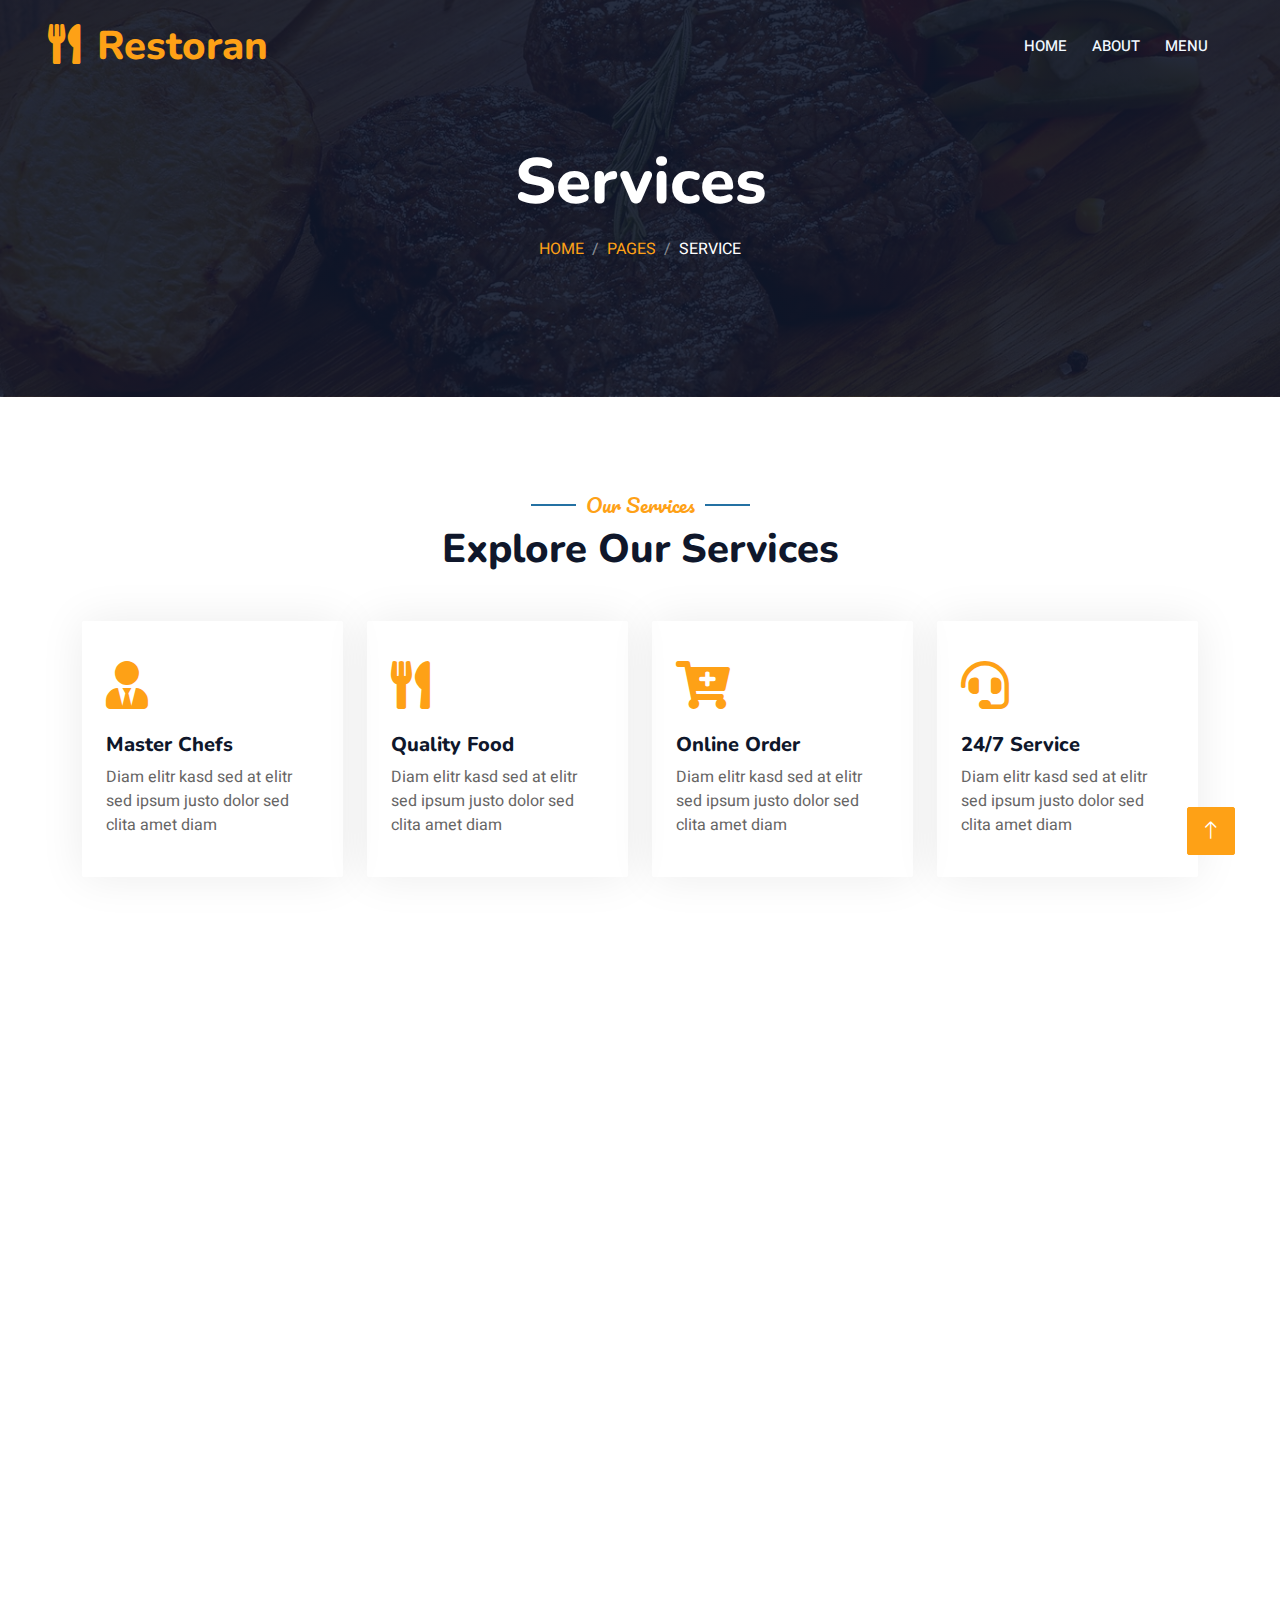
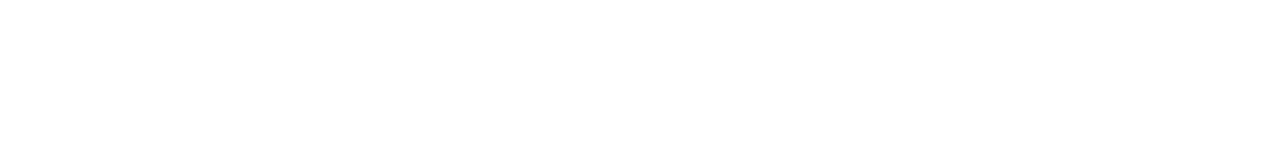
<file: service.html>
<!DOCTYPE html>
<html lang="en">

<head>
    <meta charset="utf-8">
    <title>Restoran - Bootstrap Restaurant Template</title>
    <meta content="width=device-width, initial-scale=1.0" name="viewport">
    <meta content="" name="keywords">
    <meta content="" name="description">

    <!-- Favicon -->
    <link href="img/favicon.ico" rel="icon">

    <!-- Google Web Fonts -->
    <link rel="preconnect" href="https://fonts.googleapis.com">
    <link rel="preconnect" href="https://fonts.gstatic.com" crossorigin>
    <link href="https://fonts.googleapis.com/css2?family=Heebo:wght@400;500;600&family=Nunito:wght@600;700;800&family=Pacifico&display=swap" rel="stylesheet">

    <!-- Icon Font Stylesheet -->
    <link href="https://cdnjs.cloudflare.com/ajax/libs/font-awesome/5.10.0/css/all.min.css" rel="stylesheet">
    <link href="https://cdn.jsdelivr.net/npm/bootstrap-icons@1.4.1/font/bootstrap-icons.css" rel="stylesheet">

    <!-- Libraries Stylesheet -->
    <link href="lib/animate/animate.min.css" rel="stylesheet">
    <link href="lib/owlcarousel/assets/owl.carousel.min.css" rel="stylesheet">
    <link href="lib/tempusdominus/css/tempusdominus-bootstrap-4.min.css" rel="stylesheet" />

    <!-- Customized Bootstrap Stylesheet -->
    <link href="css/bootstrap.min.css" rel="stylesheet">

    <!-- Template Stylesheet -->
    <link href="css/style.css" rel="stylesheet">
</head>

<body>
    <div class="container-xxl bg-white p-0">
        <!-- Spinner Start -->
        <div id="spinner" class="show bg-white position-fixed translate-middle w-100 vh-100 top-50 start-50 d-flex align-items-center justify-content-center">
            <div class="spinner-border text-primary" style="width: 3rem; height: 3rem;" role="status">
                <span class="sr-only">Loading...</span>
            </div>
        </div>
        <!-- Spinner End -->


        <!-- Navbar & Hero Start -->
        <div class="container-xxl position-relative p-0">
            <nav class="navbar navbar-expand-lg navbar-dark bg-dark px-4 px-lg-5 py-3 py-lg-0">
                <a href="" class="navbar-brand p-0">
                    <h1 class="text-primary m-0"><i class="fa fa-utensils me-3"></i>Restoran</h1>
                    <!-- <img src="img/logo.png" alt="Logo"> -->
                </a>
                <button class="navbar-toggler" type="button" data-bs-toggle="collapse" data-bs-target="#navbarCollapse">
                    <span class="fa fa-bars"></span>
                </button>
                <div class="collapse navbar-collapse" id="navbarCollapse">
                    <div class="navbar-nav ms-auto py-0 pe-4">
                        <a href="index.html" class="nav-item nav-link">Home</a>
                        <a href="about.html" class="nav-item nav-link">About</a>
                        <a href="menu.html" class="nav-item nav-link">Menu</a>
                    </div>

                </div>
            </nav>

            <div class="container-xxl py-5 bg-dark hero-header mb-5">
                <div class="container text-center my-5 pt-5 pb-4">
                    <h1 class="display-3 text-white mb-3 animated slideInDown">Services</h1>
                    <nav aria-label="breadcrumb">
                        <ol class="breadcrumb justify-content-center text-uppercase">
                            <li class="breadcrumb-item"><a href="#">Home</a></li>
                            <li class="breadcrumb-item"><a href="#">Pages</a></li>
                            <li class="breadcrumb-item text-white active" aria-current="page">Service</li>
                        </ol>
                    </nav>
                </div>
            </div>
        </div>
        <!-- Navbar & Hero End -->


        <!-- Service Start -->
        <div class="container-xxl py-5">
            <div class="container">
                <div class="text-center wow fadeInUp" data-wow-delay="0.1s">
                    <h5 class="section-title ff-secondary text-center text-primary fw-normal">Our Services</h5>
                    <h1 class="mb-5">Explore Our Services</h1>
                </div>
                <div class="row g-4">
                    <div class="col-lg-3 col-sm-6 wow fadeInUp" data-wow-delay="0.1s">
                        <div class="service-item rounded pt-3">
                            <div class="p-4">
                                <i class="fa fa-3x fa-user-tie text-primary mb-4"></i>
                                <h5>Master Chefs</h5>
                                <p>Diam elitr kasd sed at elitr sed ipsum justo dolor sed clita amet diam</p>
                            </div>
                        </div>
                    </div>
                    <div class="col-lg-3 col-sm-6 wow fadeInUp" data-wow-delay="0.3s">
                        <div class="service-item rounded pt-3">
                            <div class="p-4">
                                <i class="fa fa-3x fa-utensils text-primary mb-4"></i>
                                <h5>Quality Food</h5>
                                <p>Diam elitr kasd sed at elitr sed ipsum justo dolor sed clita amet diam</p>
                            </div>
                        </div>
                    </div>
                    <div class="col-lg-3 col-sm-6 wow fadeInUp" data-wow-delay="0.5s">
                        <div class="service-item rounded pt-3">
                            <div class="p-4">
                                <i class="fa fa-3x fa-cart-plus text-primary mb-4"></i>
                                <h5>Online Order</h5>
                                <p>Diam elitr kasd sed at elitr sed ipsum justo dolor sed clita amet diam</p>
                            </div>
                        </div>
                    </div>
                    <div class="col-lg-3 col-sm-6 wow fadeInUp" data-wow-delay="0.7s">
                        <div class="service-item rounded pt-3">
                            <div class="p-4">
                                <i class="fa fa-3x fa-headset text-primary mb-4"></i>
                                <h5>24/7 Service</h5>
                                <p>Diam elitr kasd sed at elitr sed ipsum justo dolor sed clita amet diam</p>
                            </div>
                        </div>
                    </div>
                    <div class="col-lg-3 col-sm-6 wow fadeInUp" data-wow-delay="0.1s">
                        <div class="service-item rounded pt-3">
                            <div class="p-4">
                                <i class="fa fa-3x fa-user-tie text-primary mb-4"></i>
                                <h5>Master Chefs</h5>
                                <p>Diam elitr kasd sed at elitr sed ipsum justo dolor sed clita amet diam</p>
                            </div>
                        </div>
                    </div>
                    <div class="col-lg-3 col-sm-6 wow fadeInUp" data-wow-delay="0.3s">
                        <div class="service-item rounded pt-3">
                            <div class="p-4">
                                <i class="fa fa-3x fa-utensils text-primary mb-4"></i>
                                <h5>Quality Food</h5>
                                <p>Diam elitr kasd sed at elitr sed ipsum justo dolor sed clita amet diam</p>
                            </div>
                        </div>
                    </div>
                    <div class="col-lg-3 col-sm-6 wow fadeInUp" data-wow-delay="0.5s">
                        <div class="service-item rounded pt-3">
                            <div class="p-4">
                                <i class="fa fa-3x fa-cart-plus text-primary mb-4"></i>
                                <h5>Online Order</h5>
                                <p>Diam elitr kasd sed at elitr sed ipsum justo dolor sed clita amet diam</p>
                            </div>
                        </div>
                    </div>
                    <div class="col-lg-3 col-sm-6 wow fadeInUp" data-wow-delay="0.7s">
                        <div class="service-item rounded pt-3">
                            <div class="p-4">
                                <i class="fa fa-3x fa-headset text-primary mb-4"></i>
                                <h5>24/7 Service</h5>
                                <p>Diam elitr kasd sed at elitr sed ipsum justo dolor sed clita amet diam</p>
                            </div>
                        </div>
                    </div>
                </div>
            </div>
        </div>
        <!-- Service End -->
        

        <!-- Footer Start -->
        <div class="container-fluid bg-dark text-light footer pt-5 mt-5 wow fadeIn" data-wow-delay="0.1s">
            <div class="container py-5">
                <div class="row g-5">
                    <div class="col-lg-3 col-md-6">
                        <h4 class="section-title ff-secondary text-start text-primary fw-normal mb-4">Company</h4>
                        <a class="btn btn-link" href="">About Us</a>
                        <a class="btn btn-link" href="">Contact Us</a>
                        <a class="btn btn-link" href="">Reservation</a>
                        <a class="btn btn-link" href="">Privacy Policy</a>
                        <a class="btn btn-link" href="">Terms & Condition</a>
                    </div>
                    <div class="col-lg-3 col-md-6">
                        <h4 class="section-title ff-secondary text-start text-primary fw-normal mb-4">Contact</h4>
                        <p class="mb-2"><i class="fa fa-map-marker-alt me-3"></i>Aayush Food Cafe, Post Office Kamand BO, Mandi, Himachal Pradesh, India, Pin Code: 175005</p>
                        <p class="mb-2"><i class="fa fa-phone-alt me-3"></i>+91 78767 18835</p>
                        <p class="mb-2"><i class="fab fa-instagram me-3"></i><a href="https://www.instagram.com/aayush_food_cafe_01/?igsh=MXh0ODFtbHM3djMzMw%3D%3D" target="_blank" style="color:inherit;text-decoration:none;">Instagram</a></p>
                        <div class="d-flex pt-2">
                            <!-- Only Instagram link shown -->
                        </div>
                    </div>
                    <div class="col-lg-3 col-md-6">
                        <h4 class="section-title ff-secondary text-start text-primary fw-normal mb-4">Opening</h4>
                        <h5 class="text-light fw-normal">Monday - Sunday</h5>
                        <p>09AM - 12PM</p>
                    </div>
                    <div class="col-lg-3 col-md-6">
                        <h4 class="section-title ff-secondary text-start text-primary fw-normal mb-4">Newsletter</h4>
                        <p>Dolor amet sit justo amet elitr clita ipsum elitr est.</p>
                        <div class="position-relative mx-auto" style="max-width: 400px;">
                            <input class="form-control border-primary w-100 py-3 ps-4 pe-5" type="text" placeholder="Your email">
                            <button type="button" class="btn btn-primary py-2 position-absolute top-0 end-0 mt-2 me-2">SignUp</button>
                        </div>
                    </div>
                </div>
            </div>
            <div class="container">
                <div class="copyright">
                    <div class="row">
                        <div class="col-md-6 text-center text-md-start mb-3 mb-md-0">
                            &copy; <a class="border-bottom" href="#">Your Site Name</a>, All Right Reserved. 
							
							<!--/*** This template is free as long as you keep the footer author’s credit link/attribution link/backlink. If you'd like to use the template without the footer author’s credit link/attribution link/backlink, you can purchase the Credit Removal License from "https://htmlcodex.com/credit-removal". Thank you for your support. ***/-->
							Designed By <a class="border-bottom" href="https://htmlcodex.com">HTML Codex</a><br><br>
                            Distributed By <a class="border-bottom" href="https://themewagon.com" target="_blank">ThemeWagon</a>
                        </div>
                        <div class="col-md-6 text-center text-md-end">
                        </div>
                    </div>
                </div>
            </div>
        </div>
        <!-- Footer End -->


        <!-- Back to Top -->
        <a href="#" class="btn btn-lg btn-primary btn-lg-square back-to-top"><i class="bi bi-arrow-up"></i></a>
    </div>

    <!-- JavaScript Libraries -->
    <script src="https://code.jquery.com/jquery-3.4.1.min.js"></script>
    <script src="https://cdn.jsdelivr.net/npm/bootstrap@5.0.0/dist/js/bootstrap.bundle.min.js"></script>
    <script src="lib/wow/wow.min.js"></script>
    <script src="lib/easing/easing.min.js"></script>
    <script src="lib/waypoints/waypoints.min.js"></script>
    <script src="lib/counterup/counterup.min.js"></script>
    <script src="lib/owlcarousel/owl.carousel.min.js"></script>
    <script src="lib/tempusdominus/js/moment.min.js"></script>
    <script src="lib/tempusdominus/js/moment-timezone.min.js"></script>
    <script src="lib/tempusdominus/js/tempusdominus-bootstrap-4.min.js"></script>

    <!-- Template Javascript -->
    <script src="js/main.js"></script>
</body>

</html>
</file>
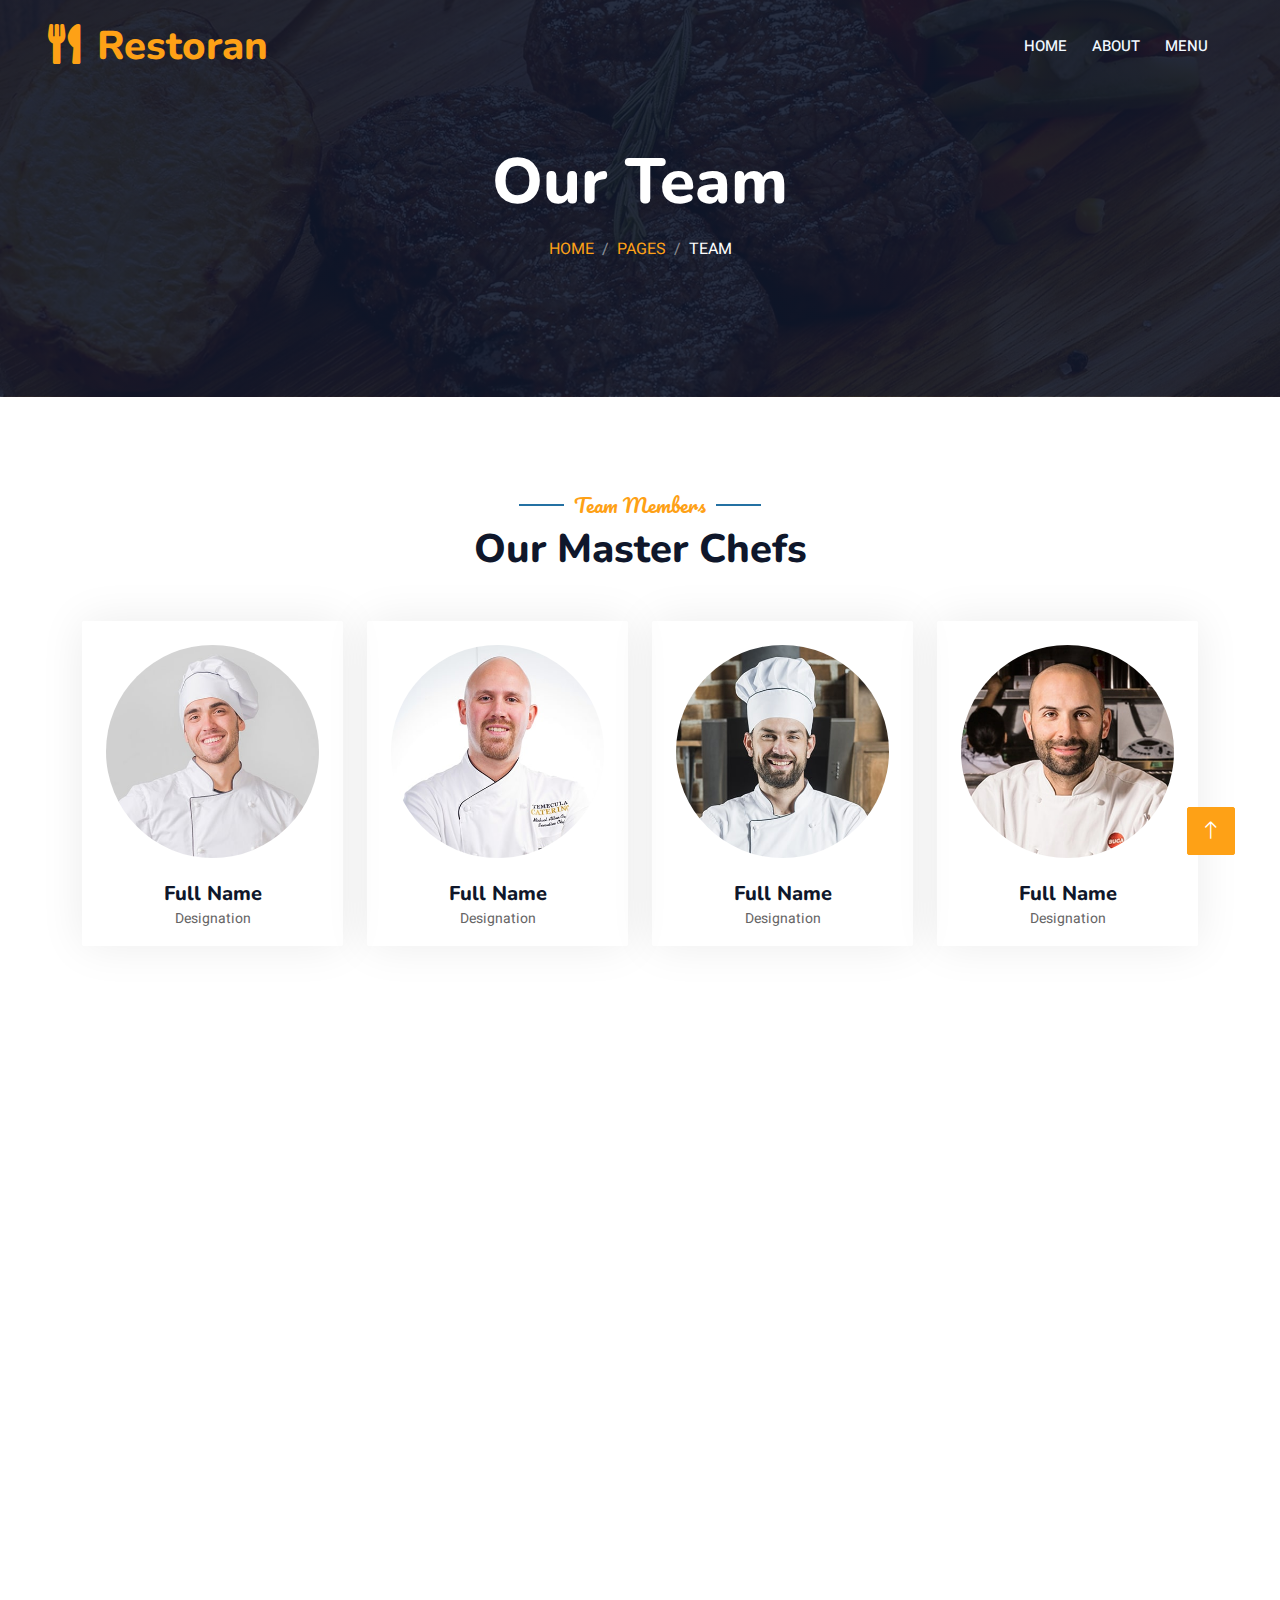
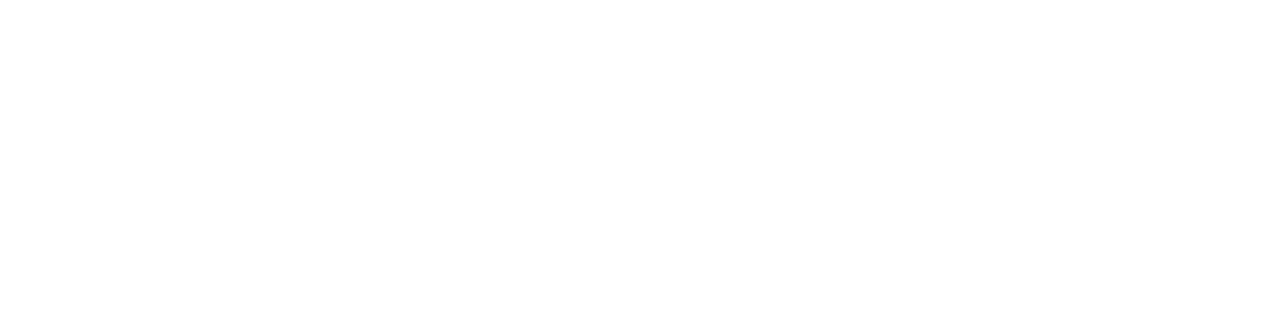
<file: team.html>
<!DOCTYPE html>
<html lang="en">

<head>
    <meta charset="utf-8">
    <title>Restoran - Bootstrap Restaurant Template</title>
    <meta content="width=device-width, initial-scale=1.0" name="viewport">
    <meta content="" name="keywords">
    <meta content="" name="description">

    <!-- Favicon -->
    <link href="img/favicon.ico" rel="icon">

    <!-- Google Web Fonts -->
    <link rel="preconnect" href="https://fonts.googleapis.com">
    <link rel="preconnect" href="https://fonts.gstatic.com" crossorigin>
    <link href="https://fonts.googleapis.com/css2?family=Heebo:wght@400;500;600&family=Nunito:wght@600;700;800&family=Pacifico&display=swap" rel="stylesheet">

    <!-- Icon Font Stylesheet -->
    <link href="https://cdnjs.cloudflare.com/ajax/libs/font-awesome/5.10.0/css/all.min.css" rel="stylesheet">
    <link href="https://cdn.jsdelivr.net/npm/bootstrap-icons@1.4.1/font/bootstrap-icons.css" rel="stylesheet">

    <!-- Libraries Stylesheet -->
    <link href="lib/animate/animate.min.css" rel="stylesheet">
    <link href="lib/owlcarousel/assets/owl.carousel.min.css" rel="stylesheet">
    <link href="lib/tempusdominus/css/tempusdominus-bootstrap-4.min.css" rel="stylesheet" />

    <!-- Customized Bootstrap Stylesheet -->
    <link href="css/bootstrap.min.css" rel="stylesheet">

    <!-- Template Stylesheet -->
    <link href="css/style.css" rel="stylesheet">
</head>

<body>
    <div class="container-xxl bg-white p-0">
        <!-- Spinner Start -->
        <div id="spinner" class="show bg-white position-fixed translate-middle w-100 vh-100 top-50 start-50 d-flex align-items-center justify-content-center">
            <div class="spinner-border text-primary" style="width: 3rem; height: 3rem;" role="status">
                <span class="sr-only">Loading...</span>
            </div>
        </div>
        <!-- Spinner End -->


        <!-- Navbar & Hero Start -->
        <div class="container-xxl position-relative p-0">
            <nav class="navbar navbar-expand-lg navbar-dark bg-dark px-4 px-lg-5 py-3 py-lg-0">
                <a href="" class="navbar-brand p-0">
                    <h1 class="text-primary m-0"><i class="fa fa-utensils me-3"></i>Restoran</h1>
                    <!-- <img src="img/logo.png" alt="Logo"> -->
                </a>
                <button class="navbar-toggler" type="button" data-bs-toggle="collapse" data-bs-target="#navbarCollapse">
                    <span class="fa fa-bars"></span>
                </button>
                <div class="collapse navbar-collapse" id="navbarCollapse">
                    <div class="navbar-nav ms-auto py-0 pe-4">
                        <a href="index.html" class="nav-item nav-link">Home</a>
                        <a href="about.html" class="nav-item nav-link">About</a>
                        <a href="menu.html" class="nav-item nav-link">Menu</a>
                    </div>

                </div>
            </nav>

            <div class="container-xxl py-5 bg-dark hero-header mb-5">
                <div class="container text-center my-5 pt-5 pb-4">
                    <h1 class="display-3 text-white mb-3 animated slideInDown">Our Team</h1>
                    <nav aria-label="breadcrumb">
                        <ol class="breadcrumb justify-content-center text-uppercase">
                            <li class="breadcrumb-item"><a href="#">Home</a></li>
                            <li class="breadcrumb-item"><a href="#">Pages</a></li>
                            <li class="breadcrumb-item text-white active" aria-current="page">Team</li>
                        </ol>
                    </nav>
                </div>
            </div>
        </div>
        <!-- Navbar & Hero End -->


        <!-- Team Start -->
        <div class="container-xxl pt-5 pb-3">
            <div class="container">
                <div class="text-center wow fadeInUp" data-wow-delay="0.1s">
                    <h5 class="section-title ff-secondary text-center text-primary fw-normal">Team Members</h5>
                    <h1 class="mb-5">Our Master Chefs</h1>
                </div>
                <div class="row g-4">
                    <div class="col-lg-3 col-md-6 wow fadeInUp" data-wow-delay="0.1s">
                        <div class="team-item text-center rounded overflow-hidden">
                            <div class="rounded-circle overflow-hidden m-4">
                                <img class="img-fluid" src="img/team-1.jpg" alt="">
                            </div>
                            <h5 class="mb-0">Full Name</h5>
                            <small>Designation</small>
                            <div class="d-flex justify-content-center mt-3">
                                <a class="btn btn-square btn-primary mx-1" href=""><i class="fab fa-facebook-f"></i></a>
                                <a class="btn btn-square btn-primary mx-1" href=""><i class="fab fa-twitter"></i></a>
                                <a class="btn btn-square btn-primary mx-1" href=""><i class="fab fa-instagram"></i></a>
                            </div>
                        </div>
                    </div>
                    <div class="col-lg-3 col-md-6 wow fadeInUp" data-wow-delay="0.3s">
                        <div class="team-item text-center rounded overflow-hidden">
                            <div class="rounded-circle overflow-hidden m-4">
                                <img class="img-fluid" src="img/team-2.jpg" alt="">
                            </div>
                            <h5 class="mb-0">Full Name</h5>
                            <small>Designation</small>
                            <div class="d-flex justify-content-center mt-3">
                                <a class="btn btn-square btn-primary mx-1" href=""><i class="fab fa-facebook-f"></i></a>
                                <a class="btn btn-square btn-primary mx-1" href=""><i class="fab fa-twitter"></i></a>
                                <a class="btn btn-square btn-primary mx-1" href=""><i class="fab fa-instagram"></i></a>
                            </div>
                        </div>
                    </div>
                    <div class="col-lg-3 col-md-6 wow fadeInUp" data-wow-delay="0.5s">
                        <div class="team-item text-center rounded overflow-hidden">
                            <div class="rounded-circle overflow-hidden m-4">
                                <img class="img-fluid" src="img/team-3.jpg" alt="">
                            </div>
                            <h5 class="mb-0">Full Name</h5>
                            <small>Designation</small>
                            <div class="d-flex justify-content-center mt-3">
                                <a class="btn btn-square btn-primary mx-1" href=""><i class="fab fa-facebook-f"></i></a>
                                <a class="btn btn-square btn-primary mx-1" href=""><i class="fab fa-twitter"></i></a>
                                <a class="btn btn-square btn-primary mx-1" href=""><i class="fab fa-instagram"></i></a>
                            </div>
                        </div>
                    </div>
                    <div class="col-lg-3 col-md-6 wow fadeInUp" data-wow-delay="0.7s">
                        <div class="team-item text-center rounded overflow-hidden">
                            <div class="rounded-circle overflow-hidden m-4">
                                <img class="img-fluid" src="img/team-4.jpg" alt="">
                            </div>
                            <h5 class="mb-0">Full Name</h5>
                            <small>Designation</small>
                            <div class="d-flex justify-content-center mt-3">
                                <a class="btn btn-square btn-primary mx-1" href=""><i class="fab fa-facebook-f"></i></a>
                                <a class="btn btn-square btn-primary mx-1" href=""><i class="fab fa-twitter"></i></a>
                                <a class="btn btn-square btn-primary mx-1" href=""><i class="fab fa-instagram"></i></a>
                            </div>
                        </div>
                    </div>
                    <div class="col-lg-3 col-md-6 wow fadeInUp" data-wow-delay="0.1s">
                        <div class="team-item text-center rounded overflow-hidden">
                            <div class="rounded-circle overflow-hidden m-4">
                                <img class="img-fluid" src="img/team-2.jpg" alt="">
                            </div>
                            <h5 class="mb-0">Full Name</h5>
                            <small>Designation</small>
                            <div class="d-flex justify-content-center mt-3">
                                <a class="btn btn-square btn-primary mx-1" href=""><i class="fab fa-facebook-f"></i></a>
                                <a class="btn btn-square btn-primary mx-1" href=""><i class="fab fa-twitter"></i></a>
                                <a class="btn btn-square btn-primary mx-1" href=""><i class="fab fa-instagram"></i></a>
                            </div>
                        </div>
                    </div>
                    <div class="col-lg-3 col-md-6 wow fadeInUp" data-wow-delay="0.3s">
                        <div class="team-item text-center rounded overflow-hidden">
                            <div class="rounded-circle overflow-hidden m-4">
                                <img class="img-fluid" src="img/team-3.jpg" alt="">
                            </div>
                            <h5 class="mb-0">Full Name</h5>
                            <small>Designation</small>
                            <div class="d-flex justify-content-center mt-3">
                                <a class="btn btn-square btn-primary mx-1" href=""><i class="fab fa-facebook-f"></i></a>
                                <a class="btn btn-square btn-primary mx-1" href=""><i class="fab fa-twitter"></i></a>
                                <a class="btn btn-square btn-primary mx-1" href=""><i class="fab fa-instagram"></i></a>
                            </div>
                        </div>
                    </div>
                    <div class="col-lg-3 col-md-6 wow fadeInUp" data-wow-delay="0.5s">
                        <div class="team-item text-center rounded overflow-hidden">
                            <div class="rounded-circle overflow-hidden m-4">
                                <img class="img-fluid" src="img/team-4.jpg" alt="">
                            </div>
                            <h5 class="mb-0">Full Name</h5>
                            <small>Designation</small>
                            <div class="d-flex justify-content-center mt-3">
                                <a class="btn btn-square btn-primary mx-1" href=""><i class="fab fa-facebook-f"></i></a>
                                <a class="btn btn-square btn-primary mx-1" href=""><i class="fab fa-twitter"></i></a>
                                <a class="btn btn-square btn-primary mx-1" href=""><i class="fab fa-instagram"></i></a>
                            </div>
                        </div>
                    </div>
                    <div class="col-lg-3 col-md-6 wow fadeInUp" data-wow-delay="0.7s">
                        <div class="team-item text-center rounded overflow-hidden">
                            <div class="rounded-circle overflow-hidden m-4">
                                <img class="img-fluid" src="img/team-1.jpg" alt="">
                            </div>
                            <h5 class="mb-0">Full Name</h5>
                            <small>Designation</small>
                            <div class="d-flex justify-content-center mt-3">
                                <a class="btn btn-square btn-primary mx-1" href=""><i class="fab fa-facebook-f"></i></a>
                                <a class="btn btn-square btn-primary mx-1" href=""><i class="fab fa-twitter"></i></a>
                                <a class="btn btn-square btn-primary mx-1" href=""><i class="fab fa-instagram"></i></a>
                            </div>
                        </div>
                    </div>
                </div>
            </div>
        </div>
        <!-- Team End -->
        

        <!-- Footer Start -->
        <div class="container-fluid bg-dark text-light footer pt-5 mt-5 wow fadeIn" data-wow-delay="0.1s">
            <div class="container py-5">
                <div class="row g-5">
                    <div class="col-lg-3 col-md-6">
                        <h4 class="section-title ff-secondary text-start text-primary fw-normal mb-4">Company</h4>
                        <a class="btn btn-link" href="">About Us</a>
                        <a class="btn btn-link" href="">Contact Us</a>
                        <a class="btn btn-link" href="">Reservation</a>
                        <a class="btn btn-link" href="">Privacy Policy</a>
                        <a class="btn btn-link" href="">Terms & Condition</a>
                    </div>
                    <div class="col-lg-3 col-md-6">
                        <h4 class="section-title ff-secondary text-start text-primary fw-normal mb-4">Contact</h4>
                        <p class="mb-2"><i class="fa fa-map-marker-alt me-3"></i>Aayush Food Cafe, Post Office Kamand BO, Mandi, Himachal Pradesh, India, Pin Code: 175005</p>
                        <p class="mb-2"><i class="fa fa-phone-alt me-3"></i>+91 78767 18835</p>
                        <p class="mb-2"><i class="fab fa-instagram me-3"></i><a href="https://www.instagram.com/aayush_food_cafe_01/?igsh=MXh0ODFtbHM3djMzMw%3D%3D" target="_blank" style="color:inherit;text-decoration:none;">Instagram</a></p>
                        <div class="d-flex pt-2">
                            <!-- Only Instagram link shown -->
                        </div>
                    </div>
                    <div class="col-lg-3 col-md-6">
                        <h4 class="section-title ff-secondary text-start text-primary fw-normal mb-4">Opening</h4>
                        <h5 class="text-light fw-normal">Monday - Saturday</h5>
                        <p>09AM - 09PM</p>
                        <h5 class="text-light fw-normal">Sunday</h5>
                        <p>10AM - 08PM</p>
                    </div>
                    <div class="col-lg-3 col-md-6">
                        <h4 class="section-title ff-secondary text-start text-primary fw-normal mb-4">Newsletter</h4>
                        <p>Dolor amet sit justo amet elitr clita ipsum elitr est.</p>
                        <div class="position-relative mx-auto" style="max-width: 400px;">
                            <input class="form-control border-primary w-100 py-3 ps-4 pe-5" type="text" placeholder="Your email">
                            <button type="button" class="btn btn-primary py-2 position-absolute top-0 end-0 mt-2 me-2">SignUp</button>
                        </div>
                    </div>
                </div>
            </div>
            <div class="container">
                <div class="copyright">
                    <div class="row">
                        <div class="col-md-6 text-center text-md-start mb-3 mb-md-0">
                            &copy; <a class="border-bottom" href="#">Your Site Name</a>, All Right Reserved. 
							
							<!--/*** This template is free as long as you keep the footer author’s credit link/attribution link/backlink. If you'd like to use the template without the footer author’s credit link/attribution link/backlink, you can purchase the Credit Removal License from "https://htmlcodex.com/credit-removal". Thank you for your support. ***/-->
							Designed By <a class="border-bottom" href="https://htmlcodex.com">HTML Codex</a><br><br>
                            Distributed By <a class="border-bottom" href="https://themewagon.com" target="_blank">ThemeWagon</a>
                        </div>
                        <div class="col-md-6 text-center text-md-end">
                        </div>
                    </div>
                </div>
            </div>
        </div>
        <!-- Footer End -->


        <!-- Back to Top -->
        <a href="#" class="btn btn-lg btn-primary btn-lg-square back-to-top"><i class="bi bi-arrow-up"></i></a>
    </div>

    <!-- JavaScript Libraries -->
    <script src="https://code.jquery.com/jquery-3.4.1.min.js"></script>
    <script src="https://cdn.jsdelivr.net/npm/bootstrap@5.0.0/dist/js/bootstrap.bundle.min.js"></script>
    <script src="lib/wow/wow.min.js"></script>
    <script src="lib/easing/easing.min.js"></script>
    <script src="lib/waypoints/waypoints.min.js"></script>
    <script src="lib/counterup/counterup.min.js"></script>
    <script src="lib/owlcarousel/owl.carousel.min.js"></script>
    <script src="lib/tempusdominus/js/moment.min.js"></script>
    <script src="lib/tempusdominus/js/moment-timezone.min.js"></script>
    <script src="lib/tempusdominus/js/tempusdominus-bootstrap-4.min.js"></script>

    <!-- Template Javascript -->
    <script src="js/main.js"></script>
</body>

</html>
</file>
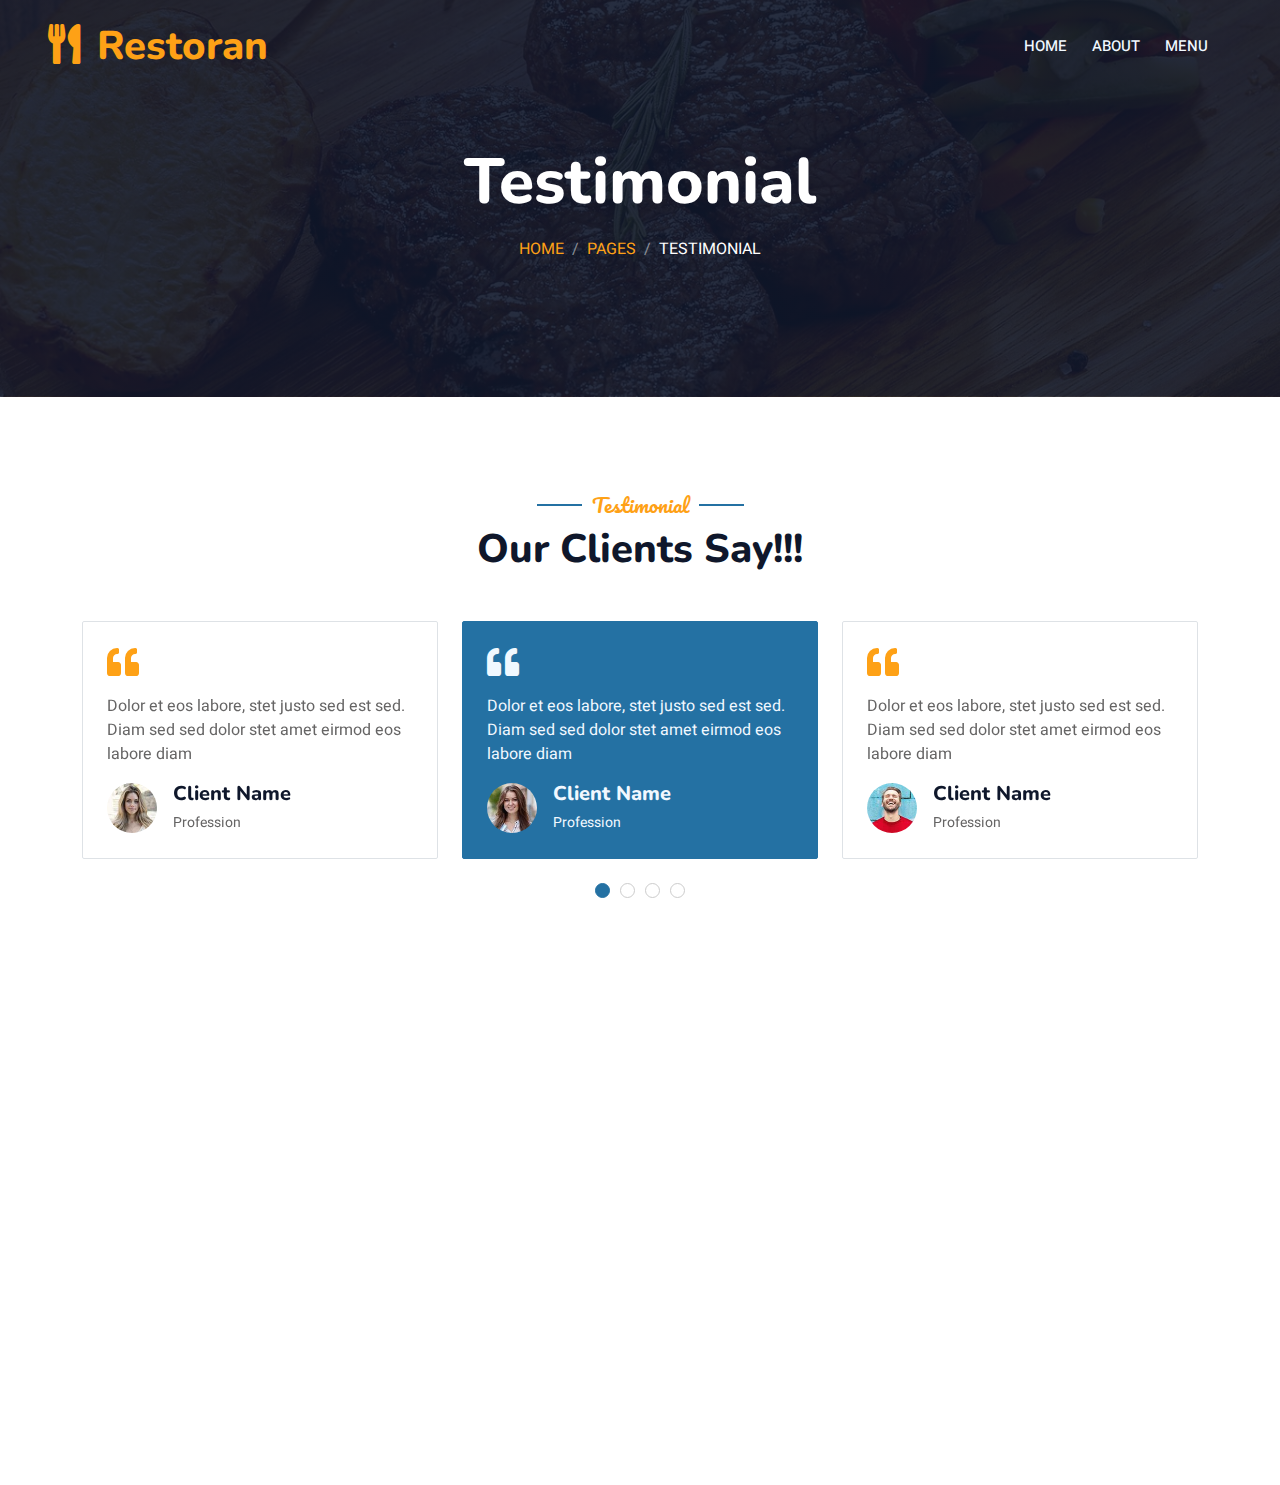
<file: testimonial.html>
<!DOCTYPE html>
<html lang="en">

<head>
    <meta charset="utf-8">
    <title>Restoran - Bootstrap Restaurant Template</title>
    <meta content="width=device-width, initial-scale=1.0" name="viewport">
    <meta content="" name="keywords">
    <meta content="" name="description">

    <!-- Favicon -->
    <link href="img/favicon.ico" rel="icon">

    <!-- Google Web Fonts -->
    <link rel="preconnect" href="https://fonts.googleapis.com">
    <link rel="preconnect" href="https://fonts.gstatic.com" crossorigin>
    <link href="https://fonts.googleapis.com/css2?family=Heebo:wght@400;500;600&family=Nunito:wght@600;700;800&family=Pacifico&display=swap" rel="stylesheet">

    <!-- Icon Font Stylesheet -->
    <link href="https://cdnjs.cloudflare.com/ajax/libs/font-awesome/5.10.0/css/all.min.css" rel="stylesheet">
    <link href="https://cdn.jsdelivr.net/npm/bootstrap-icons@1.4.1/font/bootstrap-icons.css" rel="stylesheet">

    <!-- Libraries Stylesheet -->
    <link href="lib/animate/animate.min.css" rel="stylesheet">
    <link href="lib/owlcarousel/assets/owl.carousel.min.css" rel="stylesheet">
    <link href="lib/tempusdominus/css/tempusdominus-bootstrap-4.min.css" rel="stylesheet" />

    <!-- Customized Bootstrap Stylesheet -->
    <link href="css/bootstrap.min.css" rel="stylesheet">

    <!-- Template Stylesheet -->
    <link href="css/style.css" rel="stylesheet">
</head>

<body>
    <div class="container-xxl bg-white p-0">
        <!-- Spinner Start -->
        <div id="spinner" class="show bg-white position-fixed translate-middle w-100 vh-100 top-50 start-50 d-flex align-items-center justify-content-center">
            <div class="spinner-border text-primary" style="width: 3rem; height: 3rem;" role="status">
                <span class="sr-only">Loading...</span>
            </div>
        </div>
        <!-- Spinner End -->


        <!-- Navbar & Hero Start -->
        <div class="container-xxl position-relative p-0">
            <nav class="navbar navbar-expand-lg navbar-dark bg-dark px-4 px-lg-5 py-3 py-lg-0">
                <a href="" class="navbar-brand p-0">
                    <h1 class="text-primary m-0"><i class="fa fa-utensils me-3"></i>Restoran</h1>
                    <!-- <img src="img/logo.png" alt="Logo"> -->
                </a>
                <button class="navbar-toggler" type="button" data-bs-toggle="collapse" data-bs-target="#navbarCollapse">
                    <span class="fa fa-bars"></span>
                </button>
                <div class="collapse navbar-collapse" id="navbarCollapse">
                    <div class="navbar-nav ms-auto py-0 pe-4">
                        <a href="index.html" class="nav-item nav-link">Home</a>
                        <a href="about.html" class="nav-item nav-link">About</a>
                        <a href="menu.html" class="nav-item nav-link">Menu</a>
                    </div>

                </div>
            </nav>

            <div class="container-xxl py-5 bg-dark hero-header mb-5">
                <div class="container text-center my-5 pt-5 pb-4">
                    <h1 class="display-3 text-white mb-3 animated slideInDown">Testimonial</h1>
                    <nav aria-label="breadcrumb">
                        <ol class="breadcrumb justify-content-center text-uppercase">
                            <li class="breadcrumb-item"><a href="#">Home</a></li>
                            <li class="breadcrumb-item"><a href="#">Pages</a></li>
                            <li class="breadcrumb-item text-white active" aria-current="page">Testimonial</li>
                        </ol>
                    </nav>
                </div>
            </div>
        </div>
        <!-- Navbar & Hero End -->


        <!-- Testimonial Start -->
        <div class="container-xxl py-5 wow fadeInUp" data-wow-delay="0.1s">
            <div class="container">
                <div class="text-center">
                    <h5 class="section-title ff-secondary text-center text-primary fw-normal">Testimonial</h5>
                    <h1 class="mb-5">Our Clients Say!!!</h1>
                </div>
                <div class="owl-carousel testimonial-carousel">
                    <div class="testimonial-item bg-transparent border rounded p-4">
                        <i class="fa fa-quote-left fa-2x text-primary mb-3"></i>
                        <p>Dolor et eos labore, stet justo sed est sed. Diam sed sed dolor stet amet eirmod eos labore diam</p>
                        <div class="d-flex align-items-center">
                            <img class="img-fluid flex-shrink-0 rounded-circle" src="img/testimonial-1.jpg" style="width: 50px; height: 50px;">
                            <div class="ps-3">
                                <h5 class="mb-1">Client Name</h5>
                                <small>Profession</small>
                            </div>
                        </div>
                    </div>
                    <div class="testimonial-item bg-transparent border rounded p-4">
                        <i class="fa fa-quote-left fa-2x text-primary mb-3"></i>
                        <p>Dolor et eos labore, stet justo sed est sed. Diam sed sed dolor stet amet eirmod eos labore diam</p>
                        <div class="d-flex align-items-center">
                            <img class="img-fluid flex-shrink-0 rounded-circle" src="img/testimonial-2.jpg" style="width: 50px; height: 50px;">
                            <div class="ps-3">
                                <h5 class="mb-1">Client Name</h5>
                                <small>Profession</small>
                            </div>
                        </div>
                    </div>
                    <div class="testimonial-item bg-transparent border rounded p-4">
                        <i class="fa fa-quote-left fa-2x text-primary mb-3"></i>
                        <p>Dolor et eos labore, stet justo sed est sed. Diam sed sed dolor stet amet eirmod eos labore diam</p>
                        <div class="d-flex align-items-center">
                            <img class="img-fluid flex-shrink-0 rounded-circle" src="img/testimonial-3.jpg" style="width: 50px; height: 50px;">
                            <div class="ps-3">
                                <h5 class="mb-1">Client Name</h5>
                                <small>Profession</small>
                            </div>
                        </div>
                    </div>
                    <div class="testimonial-item bg-transparent border rounded p-4">
                        <i class="fa fa-quote-left fa-2x text-primary mb-3"></i>
                        <p>Dolor et eos labore, stet justo sed est sed. Diam sed sed dolor stet amet eirmod eos labore diam</p>
                        <div class="d-flex align-items-center">
                            <img class="img-fluid flex-shrink-0 rounded-circle" src="img/testimonial-4.jpg" style="width: 50px; height: 50px;">
                            <div class="ps-3">
                                <h5 class="mb-1">Client Name</h5>
                                <small>Profession</small>
                            </div>
                        </div>
                    </div>
                </div>
            </div>
        </div>
        <!-- Testimonial End -->
        

        <!-- Footer Start -->
        <div class="container-fluid bg-dark text-light footer pt-5 mt-5 wow fadeIn" data-wow-delay="0.1s">
            <div class="container py-5">
                <div class="row g-5">
                    <div class="col-lg-3 col-md-6">
                        <h4 class="section-title ff-secondary text-start text-primary fw-normal mb-4">Company</h4>
                        <a class="btn btn-link" href="">About Us</a>
                        <a class="btn btn-link" href="">Contact Us</a>
                        <a class="btn btn-link" href="">Reservation</a>
                        <a class="btn btn-link" href="">Privacy Policy</a>
                        <a class="btn btn-link" href="">Terms & Condition</a>
                    </div>
                    <div class="col-lg-3 col-md-6">
                        <h4 class="section-title ff-secondary text-start text-primary fw-normal mb-4">Contact</h4>
                        <p class="mb-2"><i class="fa fa-map-marker-alt me-3"></i>Aayush Food Cafe, Post Office Kamand BO, Mandi, Himachal Pradesh, India, Pin Code: 175005</p>
                        <p class="mb-2"><i class="fa fa-phone-alt me-3"></i>+91 78767 18835</p>
                        <p class="mb-2"><i class="fab fa-instagram me-3"></i><a href="https://www.instagram.com/aayush_food_cafe_01/?igsh=MXh0ODFtbHM3djMzMw%3D%3D" target="_blank" style="color:inherit;text-decoration:none;">Instagram</a></p>
                        <div class="d-flex pt-2">
                            <!-- Only Instagram link shown -->
                        </div>
                    </div>
                    <div class="col-lg-3 col-md-6">
                        <h4 class="section-title ff-secondary text-start text-primary fw-normal mb-4">Opening</h4>
                        <h5 class="text-light fw-normal">Monday - Saturday</h5>
                        <p>09AM - 09PM</p>
                        <h5 class="text-light fw-normal">Sunday</h5>
                        <p>10AM - 08PM</p>
                    </div>
                    <div class="col-lg-3 col-md-6">
                        <h4 class="section-title ff-secondary text-start text-primary fw-normal mb-4">Newsletter</h4>
                        <p>Dolor amet sit justo amet elitr clita ipsum elitr est.</p>
                        <div class="position-relative mx-auto" style="max-width: 400px;">
                            <input class="form-control border-primary w-100 py-3 ps-4 pe-5" type="text" placeholder="Your email">
                            <button type="button" class="btn btn-primary py-2 position-absolute top-0 end-0 mt-2 me-2">SignUp</button>
                        </div>
                    </div>
                </div>
            </div>
            <div class="container">
                <div class="copyright">
                    <div class="row">
                        <div class="col-md-6 text-center text-md-start mb-3 mb-md-0">
                            &copy; <a class="border-bottom" href="#">Your Site Name</a>, All Right Reserved. 
							
							<!--/*** This template is free as long as you keep the footer author’s credit link/attribution link/backlink. If you'd like to use the template without the footer author’s credit link/attribution link/backlink, you can purchase the Credit Removal License from "https://htmlcodex.com/credit-removal". Thank you for your support. ***/-->
							Designed By <a class="border-bottom" href="https://htmlcodex.com">HTML Codex</a><br><br>
                            Distributed By <a class="border-bottom" href="https://themewagon.com" target="_blank">ThemeWagon</a>
                        </div>
                        <div class="col-md-6 text-center text-md-end">
                            <div class="footer-menu">
                        </div>
                    </div>
                </div>
            </div>
        </div>
        <!-- Footer End -->


        <!-- Back to Top -->
        <a href="#" class="btn btn-lg btn-primary btn-lg-square back-to-top"><i class="bi bi-arrow-up"></i></a>
    </div>

    <!-- JavaScript Libraries -->
    <script src="https://code.jquery.com/jquery-3.4.1.min.js"></script>
    <script src="https://cdn.jsdelivr.net/npm/bootstrap@5.0.0/dist/js/bootstrap.bundle.min.js"></script>
    <script src="lib/wow/wow.min.js"></script>
    <script src="lib/easing/easing.min.js"></script>
    <script src="lib/waypoints/waypoints.min.js"></script>
    <script src="lib/counterup/counterup.min.js"></script>
    <script src="lib/owlcarousel/owl.carousel.min.js"></script>
    <script src="lib/tempusdominus/js/moment.min.js"></script>
    <script src="lib/tempusdominus/js/moment-timezone.min.js"></script>
    <script src="lib/tempusdominus/js/tempusdominus-bootstrap-4.min.js"></script>

    <!-- Template Javascript -->
    <script src="js/main.js"></script>
</body>

</html>
</file>
<file: css/style.css>
/********** Template CSS **********/
:root {
    --primary: #2471A3;
    --light: #F1F8FF;
    --dark: #0F172B;
}

.ff-secondary {
    font-family: 'Pacifico', cursive;
}

.fw-medium {
    font-weight: 600 !important;
}

.fw-semi-bold {
    font-weight: 700 !important;
}

.back-to-top {
    position: fixed;
    display: none;
    right: 45px;
    bottom: 45px;
    z-index: 99;
}


/*** Spinner ***/
#spinner {
    opacity: 0;
    visibility: hidden;
    transition: opacity .5s ease-out, visibility 0s linear .5s;
    z-index: 99999;
}

#spinner.show {
    transition: opacity .5s ease-out, visibility 0s linear 0s;
    visibility: visible;
    opacity: 1;
}


/*** Button ***/
.btn {
    font-family: 'Nunito', sans-serif;
    font-weight: 500;
    text-transform: uppercase;
    transition: .5s;
}

.btn.btn-primary,
.btn.btn-secondary {
    color: #FFFFFF;
}

.btn-square {
    width: 38px;
    height: 38px;
}

.btn-sm-square {
    width: 32px;
    height: 32px;
}

.btn-lg-square {
    width: 48px;
    height: 48px;
}

.btn-square,
.btn-sm-square,
.btn-lg-square {
    padding: 0;
    display: flex;
    align-items: center;
    justify-content: center;
    font-weight: normal;
    border-radius: 2px;
}


/*** Navbar ***/
.navbar-dark .navbar-nav .nav-link {
    position: relative;
    margin-left: 25px;
    padding: 35px 0;
    font-size: 15px;
    color: var(--light) !important;
    text-transform: uppercase;
    font-weight: 500;
    outline: none;
    transition: .5s;
}

.sticky-top.navbar-dark .navbar-nav .nav-link {
    padding: 20px 0;
}

.navbar-dark .navbar-nav .nav-link:hover,
.navbar-dark .navbar-nav .nav-link.active,
.navbar-dark .navbar-nav .nav-link:hover {
    color: var(--primary) !important;
}

.navbar-dark .navbar-brand img {
    max-height: 60px;
    transition: .5s;
}

.sticky-top.navbar-dark .navbar-brand img {
    max-height: 45px;
}

@media (max-width: 991.98px) {
    .sticky-top.navbar-dark {
        position: relative;
    }

    .navbar-dark .navbar-collapse {
        margin-top: 15px;
        border-top: 1px solid rgba(255, 255, 255, .1)
    }

    .navbar-dark .navbar-nav .nav-link,
    .sticky-top.navbar-dark .navbar-nav .nav-link {
        padding: 10px 0;
        margin-left: 0;
    }

    .navbar-dark .navbar-brand img {
        max-height: 45px;
    }
}

@media (min-width: 992px) {
    .navbar-dark {
        position: absolute;
        width: 100%;
        top: 0;
        left: 0;
        z-index: 999;
        background: transparent !important;
    }
    
    .sticky-top.navbar-dark {
        position: fixed;
        background: var(--dark) !important;
    }
}


/*** Hero Header ***/
.hero-header {
    background: linear-gradient(rgba(15, 23, 43, .9), rgba(15, 23, 43, .9)), url(../img/bg-hero.jpg);
    background-position: center center;
    background-repeat: no-repeat;
    background-size: cover;
}

.hero-header img {
    animation: imgRotate 50s linear infinite;
}

@keyframes imgRotate { 
    100% { 
        transform: rotate(360deg); 
    } 
}

.breadcrumb-item + .breadcrumb-item::before {
    color: rgba(255, 255, 255, .5);
}


/*** Section Title ***/
.section-title {
    position: relative;
    display: inline-block;
}

.section-title::before {
    position: absolute;
    content: "";
    width: 45px;
    height: 2px;
    top: 50%;
    left: -55px;
    margin-top: -1px;
    background: var(--primary);
}

.section-title::after {
    position: absolute;
    content: "";
    width: 45px;
    height: 2px;
    top: 50%;
    right: -55px;
    margin-top: -1px;
    background: var(--primary);
}

.section-title.text-start::before,
.section-title.text-end::after {
    display: none;
}


/*** Service ***/
.service-item {
    box-shadow: 0 0 45px rgba(0, 0, 0, .08);
    transition: .5s;
}

.service-item:hover {
    background: var(--primary);
}

.service-item * {
    transition: .5s;
}

.service-item:hover * {
    color: var(--light) !important;
}


/*** Food Menu ***/
.nav-pills .nav-item .active {
    border-bottom: 2px solid var(--primary);
}


/*** Youtube Video ***/
.video {
    position: relative;
    height: 100%;
    min-height: 500px;
    background: linear-gradient(rgba(15, 23, 43, .1), rgba(15, 23, 43, .1)), url(../img/video.jpg);
    background-position: center center;
    background-repeat: no-repeat;
    background-size: cover;
}

.video .btn-play {
    position: absolute;
    z-index: 3;
    top: 50%;
    left: 50%;
    transform: translateX(-50%) translateY(-50%);
    box-sizing: content-box;
    display: block;
    width: 32px;
    height: 44px;
    border-radius: 50%;
    border: none;
    outline: none;
    padding: 18px 20px 18px 28px;
}

.video .btn-play:before {
    content: "";
    position: absolute;
    z-index: 0;
    left: 50%;
    top: 50%;
    transform: translateX(-50%) translateY(-50%);
    display: block;
    width: 100px;
    height: 100px;
    background: var(--primary);
    border-radius: 50%;
    animation: pulse-border 1500ms ease-out infinite;
}

.video .btn-play:after {
    content: "";
    position: absolute;
    z-index: 1;
    left: 50%;
    top: 50%;
    transform: translateX(-50%) translateY(-50%);
    display: block;
    width: 100px;
    height: 100px;
    background: var(--primary);
    border-radius: 50%;
    transition: all 200ms;
}

.video .btn-play img {
    position: relative;
    z-index: 3;
    max-width: 100%;
    width: auto;
    height: auto;
}

.video .btn-play span {
    display: block;
    position: relative;
    z-index: 3;
    width: 0;
    height: 0;
    border-left: 32px solid var(--dark);
    border-top: 22px solid transparent;
    border-bottom: 22px solid transparent;
}

@keyframes pulse-border {
    0% {
        transform: translateX(-50%) translateY(-50%) translateZ(0) scale(1);
        opacity: 1;
    }

    100% {
        transform: translateX(-50%) translateY(-50%) translateZ(0) scale(1.5);
        opacity: 0;
    }
}

#videoModal {
    z-index: 99999;
}

#videoModal .modal-dialog {
    position: relative;
    max-width: 800px;
    margin: 60px auto 0 auto;
}

#videoModal .modal-body {
    position: relative;
    padding: 0px;
}

#videoModal .close {
    position: absolute;
    width: 30px;
    height: 30px;
    right: 0px;
    top: -30px;
    z-index: 999;
    font-size: 30px;
    font-weight: normal;
    color: #FFFFFF;
    background: #000000;
    opacity: 1;
}


/*** Team ***/
.team-item {
    box-shadow: 0 0 45px rgba(0, 0, 0, .08);
    height: calc(100% - 38px);
    transition: .5s;
}

.team-item img {
    transition: .5s;
}

.team-item:hover img {
    transform: scale(1.1);
}

.team-item:hover {
    height: 100%;
}

.team-item .btn {
    border-radius: 38px 38px 0 0;
}


/*** Testimonial ***/
.testimonial-carousel .owl-item .testimonial-item,
.testimonial-carousel .owl-item.center .testimonial-item * {
    transition: .5s;
}

.testimonial-carousel .owl-item.center .testimonial-item {
    background: var(--primary) !important;
    border-color: var(--primary) !important;
}

.testimonial-carousel .owl-item.center .testimonial-item * {
    color: var(--light) !important;
}

.testimonial-carousel .owl-dots {
    margin-top: 24px;
    display: flex;
    align-items: flex-end;
    justify-content: center;
}

.testimonial-carousel .owl-dot {
    position: relative;
    display: inline-block;
    margin: 0 5px;
    width: 15px;
    height: 15px;
    border: 1px solid #CCCCCC;
    border-radius: 15px;
    transition: .5s;
}

.testimonial-carousel .owl-dot.active {
    background: var(--primary);
    border-color: var(--primary);
}


/*** Footer ***/
.footer .btn.btn-social {
    margin-right: 5px;
    width: 35px;
    height: 35px;
    display: flex;
    align-items: center;
    justify-content: center;
    color: var(--light);
    border: 1px solid #FFFFFF;
    border-radius: 35px;
    transition: .3s;
}

.footer .btn.btn-social:hover {
    color: var(--primary);
}

.footer .btn.btn-link {
    display: block;
    margin-bottom: 5px;
    padding: 0;
    text-align: left;
    color: #FFFFFF;
    font-size: 15px;
    font-weight: normal;
    text-transform: capitalize;
    transition: .3s;
}

.footer .btn.btn-link::before {
    position: relative;
    content: "\f105";
    font-family: "Font Awesome 5 Free";
    font-weight: 900;
    margin-right: 10px;
}

.footer .btn.btn-link:hover {
    letter-spacing: 1px;
    box-shadow: none;
}

.footer .copyright {
    padding: 25px 0;
    font-size: 15px;
    border-top: 1px solid rgba(256, 256, 256, .1);
}

.footer .copyright a {
    color: var(--light);
}

.footer .footer-menu a {
    margin-right: 15px;
    padding-right: 15px;
    border-right: 1px solid rgba(255, 255, 255, .1);
}

.footer .footer-menu a:last-child {
    margin-right: 0;
    padding-right: 0;
    border-right: none;
}
</file>
